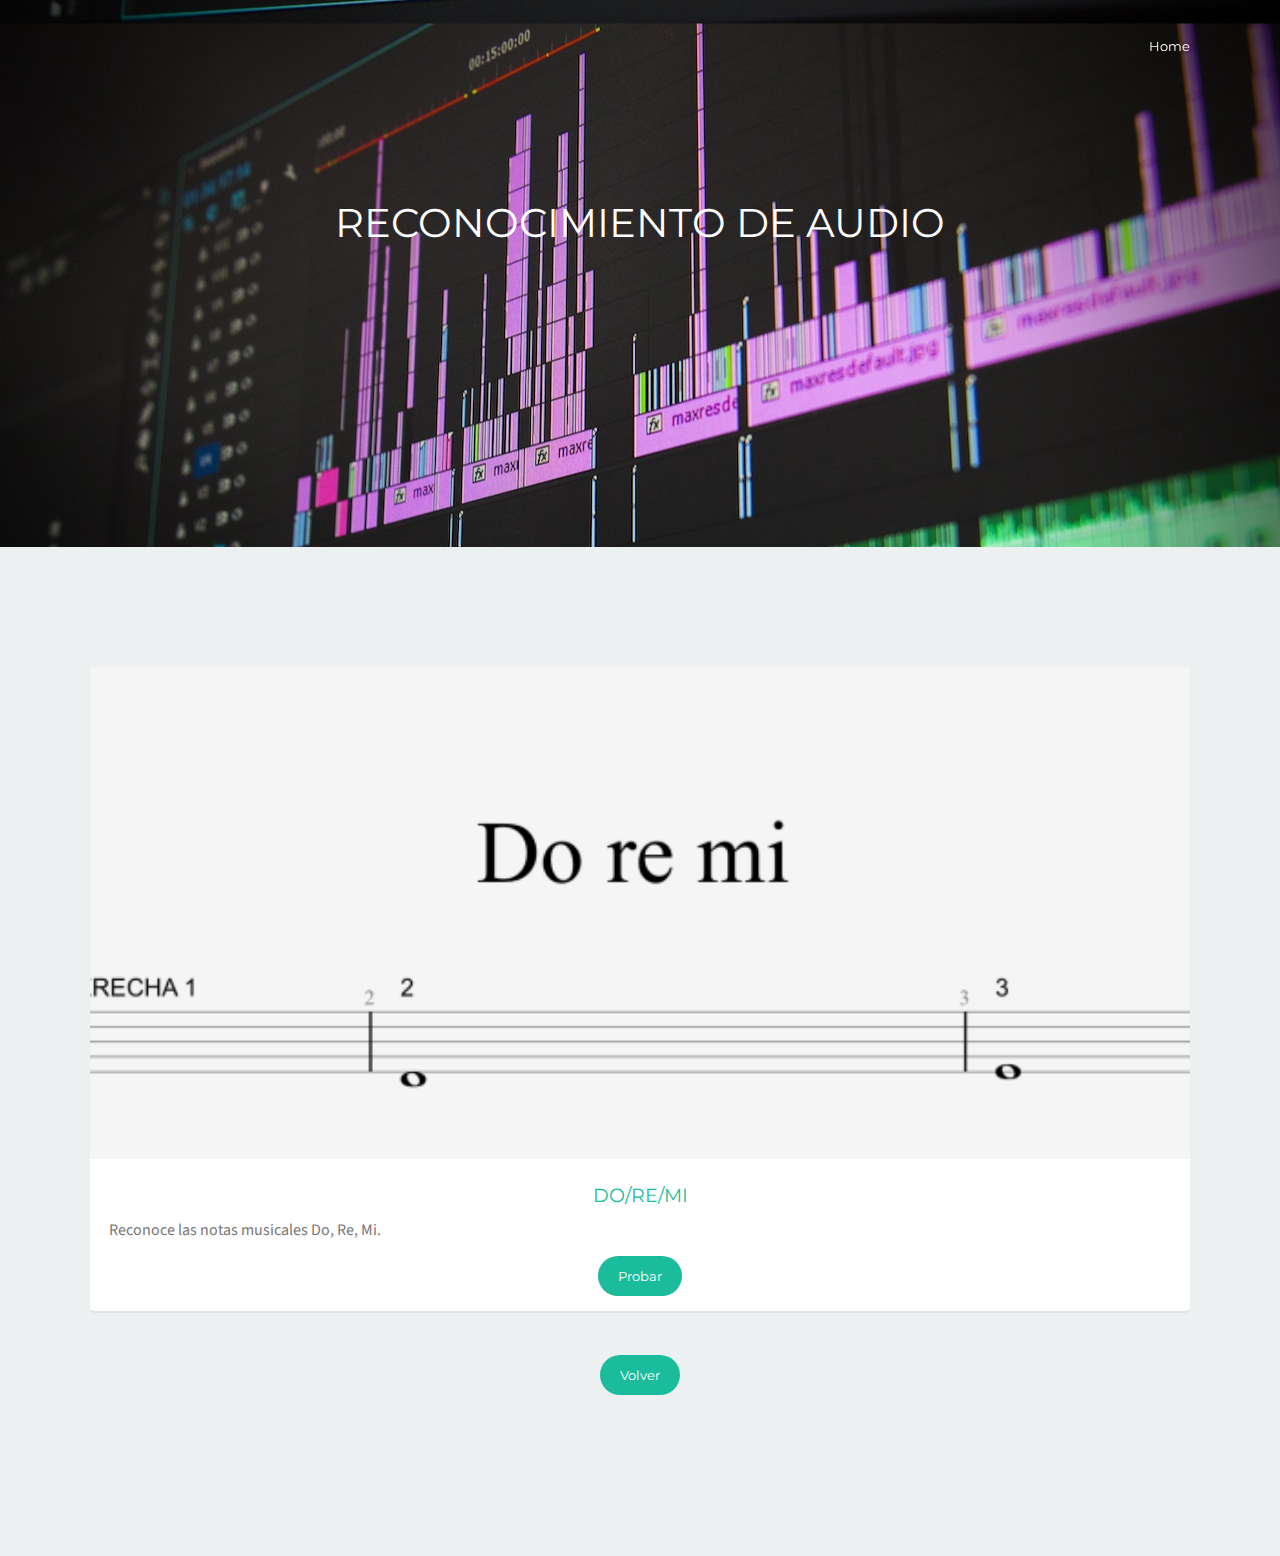
<file: teachableMachine/audio.html>
<!DOCTYPE html>
<html lang="en">
    <head>
        <meta charset="utf-8">
        <meta name="viewport" content="width=device-width, initial-scale=1, maximum-scale=1">
        <title>Teachable Machine Project</title>
        <!-- CSS -->
        <link rel="stylesheet" href="css/reset.css">
        <link rel="stylesheet" href="css/simplegrid.css">
        <link rel="stylesheet" href="css/icomoon.css">
        <link rel="stylesheet" href="css/lightcase.css">
        <link rel="stylesheet" href="js/owl-carousel/owl.carousel.css" />
        <link rel="stylesheet" href="js/owl-carousel/owl.theme.css" />
        <link rel="stylesheet" href="js/owl-carousel/owl.transitions.css" />
        <link rel="stylesheet" href="style.css">

        <!-- Google Fonts -->
        <link href='http://fonts.googleapis.com/css?family=Source+Sans+Pro:300,400,700,900' rel='stylesheet' type='text/css'>
        <link href='http://fonts.googleapis.com/css?family=Montserrat:400,700' rel='stylesheet' type='text/css'>

        </head>
<body>

            <header id="top-header" class="header-home">
                <div class="grid">
                    <div class="col-1-1">
                        <div class="content">
                            <div class="logo-wrap">
                                <a href="#0" class="logo">Teachable Machine Project</a>
                            </div>
                            <nav class="navigation">
                                <input type="checkbox" id="nav-button">
                                <label for="nav-button" onclick></label>
                                <ul class="nav-container">
                                    <li><a href="index.html" class="current">Home</a></li>
                                </ul>
                            </nav>
                        </div>
                    </div>
                </div>
            </header>

            <div class="parallax-section2 parallax1">
                <div class="grid grid-pad">
                    <div class="col-1-1">
                         <div class="content content-header" >
                            <h2>Reconocimiento de audio</h2>
                        </div>
                    </div>
                </div>
            </div>

            
            <div class="wrap blog-grid grey" id="blog">
                <div class="grid grid-pad">
                    <div class="content" >
                        <div class="col-1-1" >
                            <article class="post-wrap">
                                <div class="post-img">
                                    <a href="models/audi.html"><img src="images/notas.webp" alt=""></a>
                                </div>
                                <div class="post">
                                    <h2 class="entry-title"><a href="models/audi.html">Do/Re/Mi</a></h2>

                                    <p>Reconoce las notas musicales Do, Re, Mi.
                                    </p>
                                    <a class="btn read-more" href="models/audi.html">Probar</a>
                                </div>
                            </article>
                        </div>
                        <div class="col-1-1"><a class="btn" href="index.html">Volver</a></div>
                    </div>
                </div>
            </div>

                        
</body>
</html>
</file>
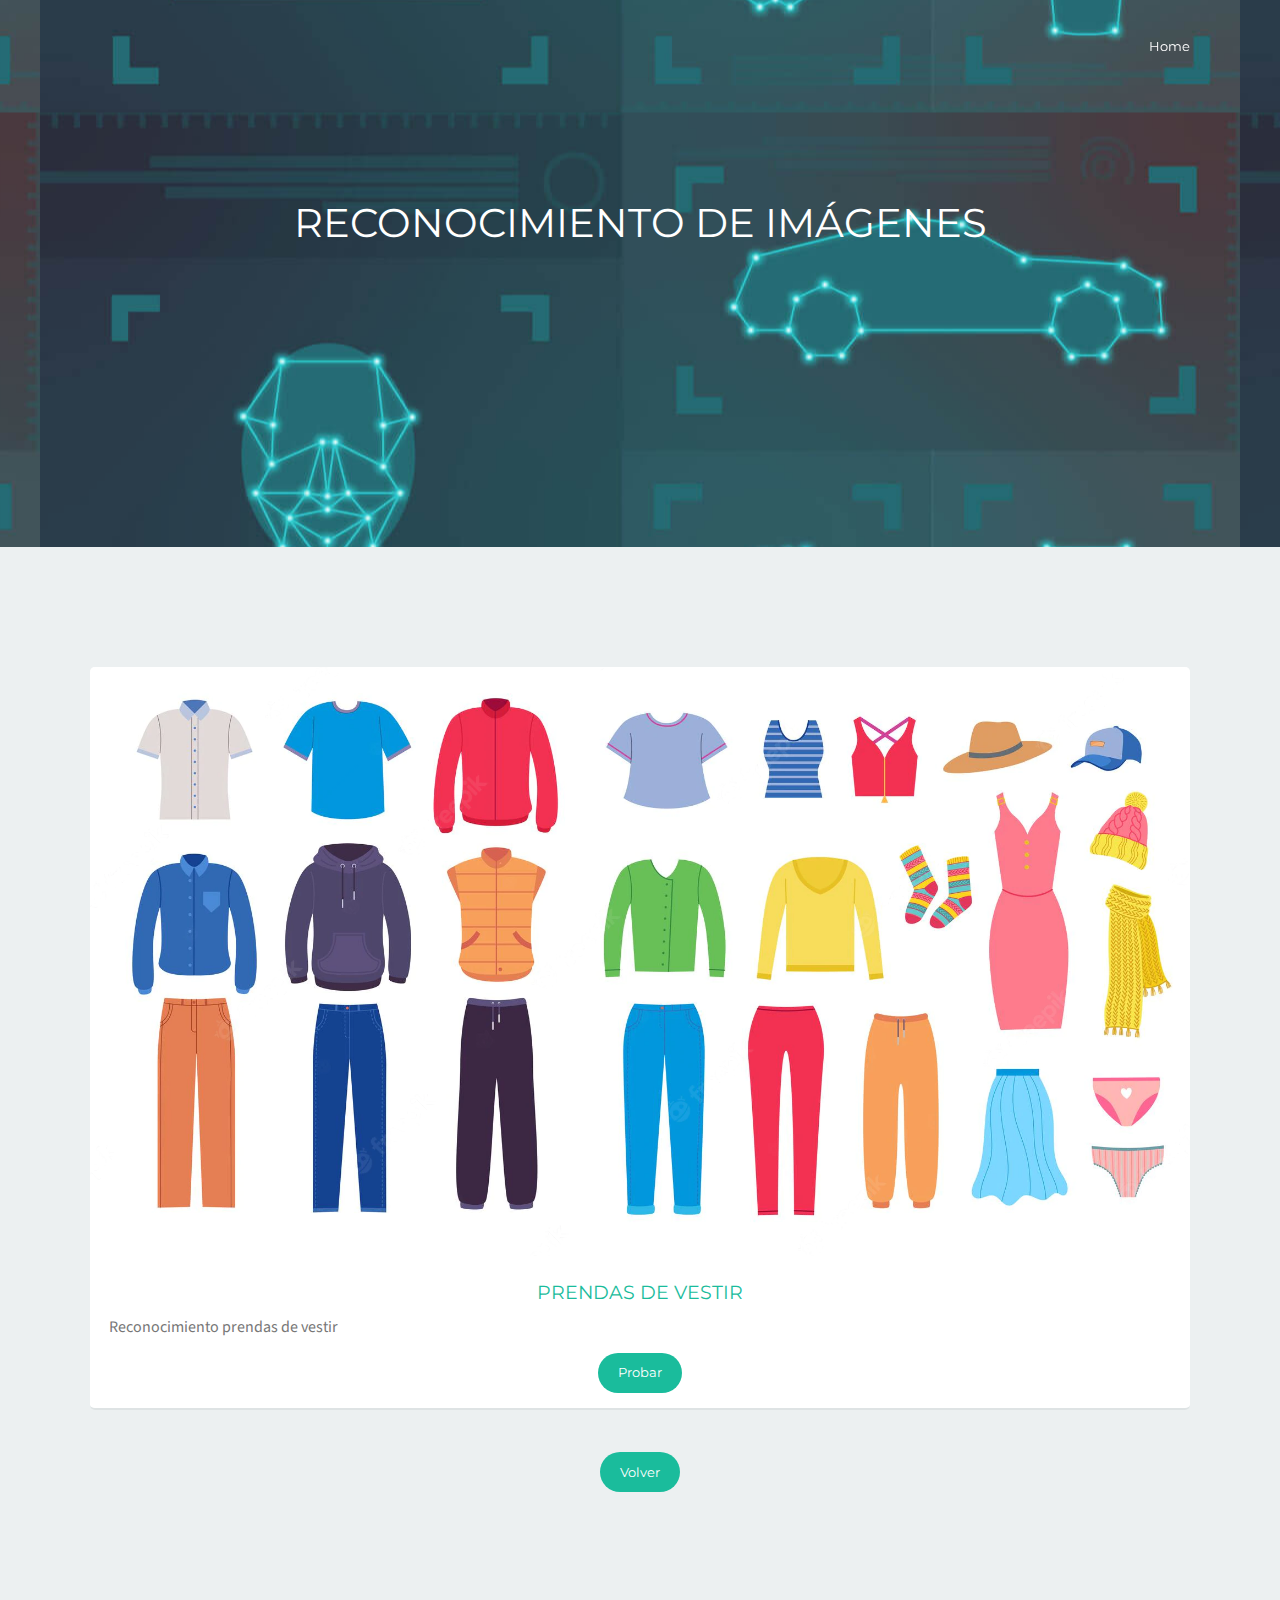
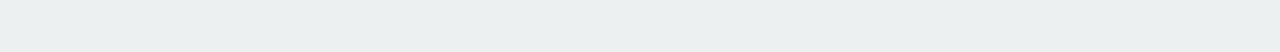
<file: teachableMachine/imagenes.html>
<!DOCTYPE html>
<html lang="en">
    <head>
        <meta charset="utf-8">
        <meta name="viewport" content="width=device-width, initial-scale=1, maximum-scale=1">
        <title>Teachable Machine Project</title>

        <!-- CSS -->
        <link rel="stylesheet" href="css/reset.css">
        <link rel="stylesheet" href="css/simplegrid.css">
        <link rel="stylesheet" href="css/icomoon.css">
        <link rel="stylesheet" href="css/lightcase.css">
        <link rel="stylesheet" href="js/owl-carousel/owl.carousel.css" />
        <link rel="stylesheet" href="js/owl-carousel/owl.theme.css" />
        <link rel="stylesheet" href="js/owl-carousel/owl.transitions.css" />
        <link rel="stylesheet" href="style.css">

        <!-- Google Fonts -->
        <link href='http://fonts.googleapis.com/css?family=Source+Sans+Pro:300,400,700,900' rel='stylesheet' type='text/css'>
        <link href='http://fonts.googleapis.com/css?family=Montserrat:400,700' rel='stylesheet' type='text/css'>

        </head>
<body>

            <header id="top-header" class="header-home">
                <div class="grid">
                    <div class="col-1-1">
                        <div class="content">
                            <nav class="navigation">
                                <input type="checkbox" id="nav-button">
                                <label for="nav-button" onclick></label>
                                <ul class="nav-container">
                                    <li><a href="index.html" class="current">Home</a></li>
                                </ul>
                            </nav>
                        </div>
                    </div>
                </div>
            </header>

            <div class="parallax-section1 parallax1">
                <div class="grid grid-pad">
                    <div class="col-1-1">
                         <div class="content content-header" >
                            <h2>Reconocimiento de imágenes</h2>
                        </div>
                    </div>
                </div>
            </div>

            <div class="wrap blog-grid grey" id="blog">
                <div class="grid grid-pad">
                    <div class="content" >
                        <div class="col-1-1" >
                            <article class="post-wrap">
                                <div class="post-img">
                                    <a href="#0"><img src="images/prendas.webp" alt=""></a>
                                </div>
                                <div class="post">
                                    <h2 class="entry-title"><a href="models/pulgar.html">Prendas de vestir</a></h2>
                                    <p>Reconocimiento prendas de vestir
                                    </p>
                                    <a class="btn read-more" href="models/pulgar.html">Probar</a>
                                </div>
                            </article>
                        </div>
                        <div class="col-1-1"><a class="btn" href="index.html">Volver</a></div>
                    </div>
                </div>
            </div>

                        
</body>
</html>
</file>
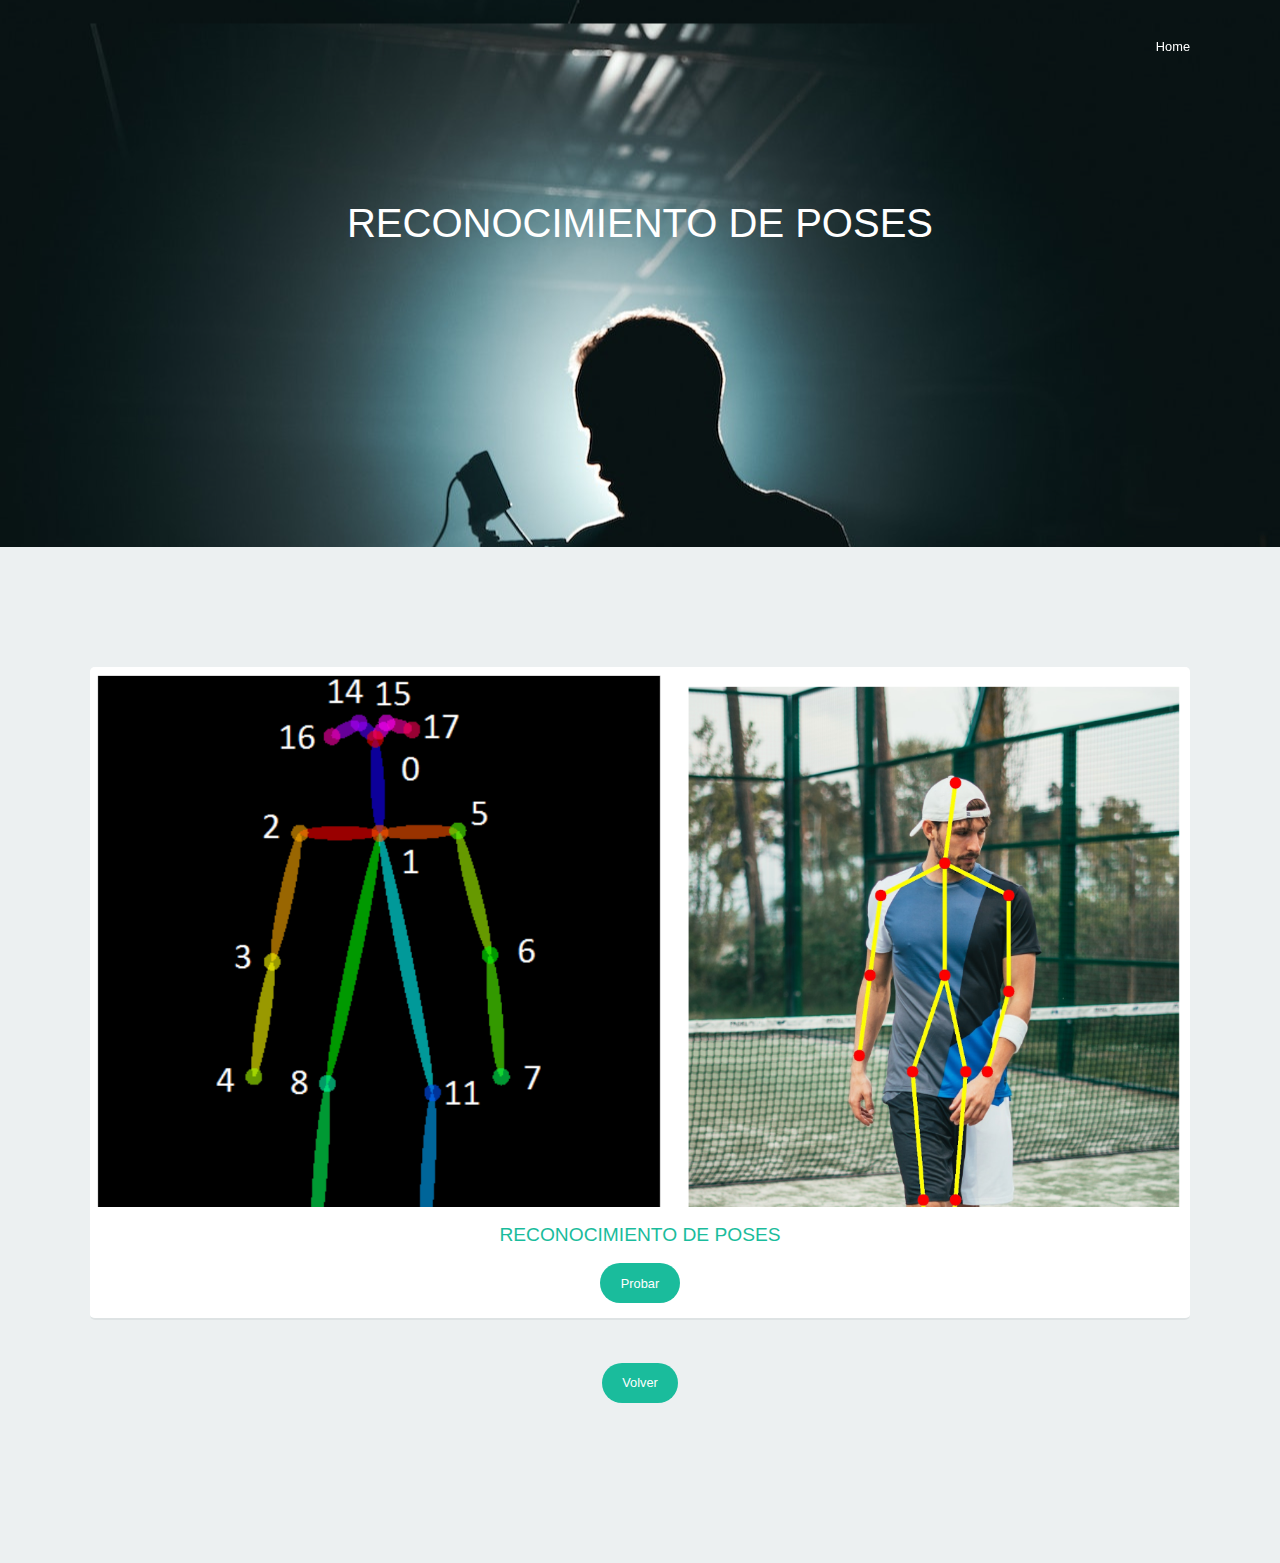
<file: teachableMachine/poses.html>
<!DOCTYPE html>
<html lang="en">
    <head>
        <meta charset="utf-8">
        <meta name="viewport" content="width=device-width, initial-scale=1, maximum-scale=1">
        <title>Teachable Machine Project</title>
        <!-- CSS -->
        <link rel="stylesheet" href="css/reset.css">
        <link rel="stylesheet" href="css/simplegrid.css">
        <link rel="stylesheet" href="css/icomoon.css">
        <link rel="stylesheet" href="css/lightcase.css">
        <link rel="stylesheet" href="js/owl-carousel/owl.carousel.css" />
        <link rel="stylesheet" href="js/owl-carousel/owl.theme.css" />
        <link rel="stylesheet" href="js/owl-carousel/owl.transitions.css" />
        <link rel="stylesheet" href="style.css">

        <!-- Google Fonts -->
        <link href='http://fonts.googleapis.com/css?family=Source+Sans+Pro:300,400,700,900' rel='stylesheet' type='text/css'>
        </head>
<body>

            <header id="top-header" class="header-home">
                <div class="grid">
                    <div class="col-1-1">
                        <div class="content">
                            <div class="logo-wrap">
                                <a href="#0" class="logo">Teachable Machine Project</a>
                            </div>
                            <nav class="navigation">
                                <input type="checkbox" id="nav-button">
                                <label for="nav-button" onclick></label>
                                <ul class="nav-container">
                                    <li><a href="index.html" class="current">Home</a></li>
                                </ul>
                            </nav>
                        </div>
                    </div>
                </div>
            </header>

            <div class="parallax-section3 parallax1">
                <div class="grid grid-pad">
                    <div class="col-1-1">
                         <div class="content content-header" >
                            <h2>Reconocimiento de poses</h2>
                        </div>
                    </div>
                </div>
            </div>

            
            <div class="wrap blog-grid grey" id="blog">
                <div class="grid grid-pad">
                    <div class="content" >
                        <div class="col-1-1" >
                            <article class="post-wrap">
                                <div class="post-img" style="max-height: 60vh;">
                                    <a href="#0"><img src="images/pos.png" alt=""></a>
                                </div>
                                <div class="post">
                                    <h2 class="entry-title"><a href="#0">Reconocimiento de poses</a></h2>
                                    <a class="btn read-more" href="models/pose.html">Probar</a>
                                </div>
                            </article>
                        </div>
                        <div class="col-1-1"><a class="btn" href="index.html">Volver</a></div>
                    </div>
                </div>
            </div>

                        
</body>
</html>
</file>
<file: teachableMachine/css/simplegrid.css>
/*
  Simple Grid
  Learn More - http://dallasbass.com/simple-grid-a-lightweight-responsive-css-grid/
  Project Page - http://thisisdallas.github.com/Simple-Grid/
  Author - Dallas Bass
  Site - dallasbass.com
*/

*, *:after, *:before {
	-webkit-box-sizing: border-box;
	-moz-box-sizing: border-box;
	box-sizing: border-box;
}

body {
	margin: 0px;
}

[class*='col-'] {
	float: left;
	padding-right: 20px;
}

[class*='col-']:last-of-type {
	/*padding-right: 0px;*/
}

.grid {
	width: 100%;
	max-width: 1140px;
	min-width: 755px;
	margin: 0 auto;
	overflow: hidden;
}

.grid:after {
	content: "";
	display: table;
	clear: both;
}

.grid-pad {
	padding: 20px 0 0px 20px;
}

.grid-pad > [class*='col-']:last-of-type {
	padding-right: 20px;
}

.push-right {
	float: right;
}

/* Content Columns */

.col-1-1 {
	width: 100%;
}
.col-2-3, .col-8-12 {
	width: 66.66%;
}

.col-1-2, .col-6-12 {
	width: 50%;
}

.col-1-3, .col-4-12 {
	width: 33.33%;
}

.col-1-4, .col-3-12 {
	width: 25%;
}

.col-1-5 {
	width: 20%;
}

.col-1-6, .col-2-12 {
	width: 16.667%;
}

.col-1-7 {
	width: 14.28%;
}

.col-1-8 {
	width: 12.5%;
}

.col-1-9 {
	width: 11.1%;
}

.col-1-10 {
	width: 10%;
}

.col-1-11 {
	width: 9.09%;
}

.col-1-12 {
	width: 8.33%
}

/* Layout Columns */

.col-11-12 {
	width: 91.66%
}

.col-10-12 {
	width: 83.333%;
}

.col-9-12 {
	width: 75%;
}

.col-5-12 {
	width: 41.66%;
}

.col-7-12 {
	width: 58.33%
}

@media handheld, only screen and (max-width: 767px) {

	
	.grid {
		width: 100%;
		min-width: 0;
		margin-left: 0px;
		margin-right: 0px;
		padding-left: 0px;
		padding-right: 0px;
	}
	
	[class*='col-'] {
		width: 100%;
		float: none;
		margin-left: 0px;
		margin-right: 0px;
		margin-top: 10px;
		margin-bottom: 20px;
		padding-left: 20px;
		padding-right: 20px;
	}
}
</file>
<file: teachableMachine/css/icomoon.css>
@font-face {
	font-family: 'icomoon';
	src:url('../fonts/icomoon.eot');
	src:url('../fonts/icomoon.eot?#iefix') format('embedded-opentype'),
		url('../fonts/icomoon.ttf') format('truetype'),
		url('../fonts/icomoon.woff') format('woff'),
		url('../fonts/icomoon.svg#icomoon') format('svg');
	font-weight: normal;
	font-style: normal;
}

[class^="icon-"], [class*=" icon-"] {
	font-family: 'icomoon';
	speak: none;
	font-style: normal;
	font-weight: normal;
	font-variant: normal;
	text-transform: none;
	line-height: 1;

	/* Better Font Rendering =========== */
	-webkit-font-smoothing: antialiased;
	-moz-osx-font-smoothing: grayscale;
}

.icon-home:before {
	content: "\e600";
}
.icon-home2:before {
	content: "\e601";
}
.icon-home3:before {
	content: "\e602";
}
.icon-office:before {
	content: "\e603";
}
.icon-newspaper:before {
	content: "\e604";
}
.icon-pencil:before {
	content: "\e605";
}
.icon-pencil2:before {
	content: "\e606";
}
.icon-quill:before {
	content: "\e607";
}
.icon-pen:before {
	content: "\e608";
}
.icon-blog:before {
	content: "\e609";
}
.icon-droplet:before {
	content: "\e60a";
}
.icon-paint-format:before {
	content: "\e60b";
}
.icon-image:before {
	content: "\e60c";
}
.icon-image2:before {
	content: "\e60d";
}
.icon-images:before {
	content: "\e60e";
}
.icon-camera:before {
	content: "\e60f";
}
.icon-music:before {
	content: "\e610";
}
.icon-headphones:before {
	content: "\e611";
}
.icon-play:before {
	content: "\e612";
}
.icon-film:before {
	content: "\e613";
}
.icon-camera2:before {
	content: "\e614";
}
.icon-dice:before {
	content: "\e615";
}
.icon-pacman:before {
	content: "\e616";
}
.icon-spades:before {
	content: "\e617";
}
.icon-clubs:before {
	content: "\e618";
}
.icon-diamonds:before {
	content: "\e619";
}
.icon-pawn:before {
	content: "\e61a";
}
.icon-bullhorn:before {
	content: "\e61b";
}
.icon-connection:before {
	content: "\e61c";
}
.icon-podcast:before {
	content: "\e61d";
}
.icon-feed:before {
	content: "\e61e";
}
.icon-book:before {
	content: "\e61f";
}
.icon-books:before {
	content: "\e620";
}
.icon-library:before {
	content: "\e621";
}
.icon-file:before {
	content: "\e622";
}
.icon-profile:before {
	content: "\e623";
}
.icon-file2:before {
	content: "\e624";
}
.icon-file3:before {
	content: "\e625";
}
.icon-file4:before {
	content: "\e626";
}
.icon-copy:before {
	content: "\e627";
}
.icon-copy2:before {
	content: "\e628";
}
.icon-copy3:before {
	content: "\e629";
}
.icon-paste:before {
	content: "\e62a";
}
.icon-paste2:before {
	content: "\e62b";
}
.icon-paste3:before {
	content: "\e62c";
}
.icon-stack:before {
	content: "\e62d";
}
.icon-folder:before {
	content: "\e62e";
}
.icon-folder-open:before {
	content: "\e62f";
}
.icon-tag:before {
	content: "\e630";
}
.icon-tags:before {
	content: "\e631";
}
.icon-barcode:before {
	content: "\e632";
}
.icon-qrcode:before {
	content: "\e633";
}
.icon-ticket:before {
	content: "\e634";
}
.icon-cart:before {
	content: "\e635";
}
.icon-cart2:before {
	content: "\e636";
}
.icon-cart3:before {
	content: "\e637";
}
.icon-coin:before {
	content: "\e638";
}
.icon-credit:before {
	content: "\e639";
}
.icon-calculate:before {
	content: "\e63a";
}
.icon-support:before {
	content: "\e63b";
}
.icon-phone:before {
	content: "\e63c";
}
.icon-phone-hang-up:before {
	content: "\e63d";
}
.icon-address-book:before {
	content: "\e63e";
}
.icon-notebook:before {
	content: "\e63f";
}
.icon-envelope:before {
	content: "\e640";
}
.icon-pushpin:before {
	content: "\e641";
}
.icon-location:before {
	content: "\e642";
}
.icon-location2:before {
	content: "\e643";
}
.icon-compass:before {
	content: "\e644";
}
.icon-map:before {
	content: "\e645";
}
.icon-map2:before {
	content: "\e646";
}
.icon-history:before {
	content: "\e647";
}
.icon-clock:before {
	content: "\e648";
}
.icon-clock2:before {
	content: "\e649";
}
.icon-alarm:before {
	content: "\e64a";
}
.icon-alarm2:before {
	content: "\e64b";
}
.icon-bell:before {
	content: "\e64c";
}
.icon-stopwatch:before {
	content: "\e64d";
}
.icon-calendar:before {
	content: "\e64e";
}
.icon-calendar2:before {
	content: "\e64f";
}
.icon-print:before {
	content: "\e650";
}
.icon-keyboard:before {
	content: "\e651";
}
.icon-screen:before {
	content: "\e652";
}
.icon-laptop:before {
	content: "\e653";
}
.icon-mobile:before {
	content: "\e654";
}
.icon-mobile2:before {
	content: "\e655";
}
.icon-tablet:before {
	content: "\e656";
}
.icon-tv:before {
	content: "\e657";
}
.icon-cabinet:before {
	content: "\e658";
}
.icon-drawer:before {
	content: "\e659";
}
.icon-drawer2:before {
	content: "\e65a";
}
.icon-drawer3:before {
	content: "\e65b";
}
.icon-box-add:before {
	content: "\e65c";
}
.icon-box-remove:before {
	content: "\e65d";
}
.icon-download:before {
	content: "\e65e";
}
.icon-upload:before {
	content: "\e65f";
}
.icon-disk:before {
	content: "\e660";
}
.icon-storage:before {
	content: "\e661";
}
.icon-undo:before {
	content: "\e662";
}
.icon-redo:before {
	content: "\e663";
}
.icon-flip:before {
	content: "\e664";
}
.icon-flip2:before {
	content: "\e665";
}
.icon-undo2:before {
	content: "\e666";
}
.icon-redo2:before {
	content: "\e667";
}
.icon-forward:before {
	content: "\e668";
}
.icon-reply:before {
	content: "\e669";
}
.icon-bubble:before {
	content: "\e66a";
}
.icon-bubbles:before {
	content: "\e66b";
}
.icon-bubbles2:before {
	content: "\e66c";
}
.icon-bubble2:before {
	content: "\e66d";
}
.icon-bubbles3:before {
	content: "\e66e";
}
.icon-bubbles4:before {
	content: "\e66f";
}
.icon-user:before {
	content: "\e670";
}
.icon-users:before {
	content: "\e671";
}
.icon-user2:before {
	content: "\e672";
}
.icon-users2:before {
	content: "\e673";
}
.icon-user3:before {
	content: "\e674";
}
.icon-user4:before {
	content: "\e675";
}
.icon-quotes-left:before {
	content: "\e676";
}
.icon-busy:before {
	content: "\e677";
}
.icon-spinner:before {
	content: "\e678";
}
.icon-spinner2:before {
	content: "\e679";
}
.icon-spinner3:before {
	content: "\e67a";
}
.icon-spinner4:before {
	content: "\e67b";
}
.icon-spinner5:before {
	content: "\e67c";
}
.icon-spinner6:before {
	content: "\e67d";
}
.icon-binoculars:before {
	content: "\e67e";
}
.icon-search:before {
	content: "\e67f";
}
.icon-zoom-in:before {
	content: "\e680";
}
.icon-zoom-out:before {
	content: "\e681";
}
.icon-expand:before {
	content: "\e682";
}
.icon-contract:before {
	content: "\e683";
}
.icon-expand2:before {
	content: "\e684";
}
.icon-contract2:before {
	content: "\e685";
}
.icon-key:before {
	content: "\e686";
}
.icon-key2:before {
	content: "\e687";
}
.icon-lock:before {
	content: "\e688";
}
.icon-lock2:before {
	content: "\e689";
}
.icon-unlocked:before {
	content: "\e68a";
}
.icon-wrench:before {
	content: "\e68b";
}
.icon-settings:before {
	content: "\e68c";
}
.icon-equalizer:before {
	content: "\e68d";
}
.icon-cog:before {
	content: "\e68e";
}
.icon-cogs:before {
	content: "\e68f";
}
.icon-cog2:before {
	content: "\e690";
}
.icon-hammer:before {
	content: "\e691";
}
.icon-wand:before {
	content: "\e692";
}
.icon-aid:before {
	content: "\e693";
}
.icon-bug:before {
	content: "\e694";
}
.icon-pie:before {
	content: "\e695";
}
.icon-stats:before {
	content: "\e696";
}
.icon-bars:before {
	content: "\e697";
}
.icon-bars2:before {
	content: "\e698";
}
.icon-gift:before {
	content: "\e699";
}
.icon-trophy:before {
	content: "\e69a";
}
.icon-glass:before {
	content: "\e69b";
}
.icon-mug:before {
	content: "\e69c";
}
.icon-food:before {
	content: "\e69d";
}
.icon-leaf:before {
	content: "\e69e";
}
.icon-rocket:before {
	content: "\e69f";
}
.icon-meter:before {
	content: "\e6a0";
}
.icon-meter2:before {
	content: "\e6a1";
}
.icon-dashboard:before {
	content: "\e6a2";
}
.icon-hammer2:before {
	content: "\e6a3";
}
.icon-fire:before {
	content: "\e6a4";
}
.icon-lab:before {
	content: "\e6a5";
}
.icon-magnet:before {
	content: "\e6a6";
}
.icon-remove:before {
	content: "\e6a7";
}
.icon-remove2:before {
	content: "\e6a8";
}
.icon-briefcase:before {
	content: "\e6a9";
}
.icon-airplane:before {
	content: "\e6aa";
}
.icon-truck:before {
	content: "\e6ab";
}
.icon-road:before {
	content: "\e6ac";
}
.icon-accessibility:before {
	content: "\e6ad";
}
.icon-target:before {
	content: "\e6ae";
}
.icon-shield:before {
	content: "\e6af";
}
.icon-lightning:before {
	content: "\e6b0";
}
.icon-switch:before {
	content: "\e6b1";
}
.icon-power-cord:before {
	content: "\e6b2";
}
.icon-signup:before {
	content: "\e6b3";
}
.icon-list:before {
	content: "\e6b4";
}
.icon-list2:before {
	content: "\e6b5";
}
.icon-numbered-list:before {
	content: "\e6b6";
}
.icon-menu:before {
	content: "\e6b7";
}
.icon-menu2:before {
	content: "\e6b8";
}
.icon-tree:before {
	content: "\e6b9";
}
.icon-cloud:before {
	content: "\e6ba";
}
.icon-cloud-download:before {
	content: "\e6bb";
}
.icon-cloud-upload:before {
	content: "\e6bc";
}
.icon-download2:before {
	content: "\e6bd";
}
.icon-upload2:before {
	content: "\e6be";
}
.icon-download3:before {
	content: "\e6bf";
}
.icon-upload3:before {
	content: "\e6c0";
}
.icon-globe:before {
	content: "\e6c1";
}
.icon-earth:before {
	content: "\e6c2";
}
.icon-link:before {
	content: "\e6c3";
}
.icon-flag:before {
	content: "\e6c4";
}
.icon-attachment:before {
	content: "\e6c5";
}
.icon-eye:before {
	content: "\e6c6";
}
.icon-eye-blocked:before {
	content: "\e6c7";
}
.icon-eye2:before {
	content: "\e6c8";
}
.icon-bookmark:before {
	content: "\e6c9";
}
.icon-bookmarks:before {
	content: "\e6ca";
}
.icon-brightness-medium:before {
	content: "\e6cb";
}
.icon-brightness-contrast:before {
	content: "\e6cc";
}
.icon-contrast:before {
	content: "\e6cd";
}
.icon-star:before {
	content: "\e6ce";
}
.icon-star2:before {
	content: "\e6cf";
}
.icon-star3:before {
	content: "\e6d0";
}
.icon-heart:before {
	content: "\e6d1";
}
.icon-heart2:before {
	content: "\e6d2";
}
.icon-heart-broken:before {
	content: "\e6d3";
}
.icon-thumbs-up:before {
	content: "\e6d4";
}
.icon-thumbs-up2:before {
	content: "\e6d5";
}
.icon-happy:before {
	content: "\e6d6";
}
.icon-happy2:before {
	content: "\e6d7";
}
.icon-smiley:before {
	content: "\e6d8";
}
.icon-smiley2:before {
	content: "\e6d9";
}
.icon-tongue:before {
	content: "\e6da";
}
.icon-tongue2:before {
	content: "\e6db";
}
.icon-sad:before {
	content: "\e6dc";
}
.icon-sad2:before {
	content: "\e6dd";
}
.icon-wink:before {
	content: "\e6de";
}
.icon-wink2:before {
	content: "\e6df";
}
.icon-grin:before {
	content: "\e6e0";
}
.icon-grin2:before {
	content: "\e6e1";
}
.icon-cool:before {
	content: "\e6e2";
}
.icon-cool2:before {
	content: "\e6e3";
}
.icon-angry:before {
	content: "\e6e4";
}
.icon-angry2:before {
	content: "\e6e5";
}
.icon-evil:before {
	content: "\e6e6";
}
.icon-evil2:before {
	content: "\e6e7";
}
.icon-shocked:before {
	content: "\e6e8";
}
.icon-shocked2:before {
	content: "\e6e9";
}
.icon-confused:before {
	content: "\e6ea";
}
.icon-confused2:before {
	content: "\e6eb";
}
.icon-neutral:before {
	content: "\e6ec";
}
.icon-neutral2:before {
	content: "\e6ed";
}
.icon-wondering:before {
	content: "\e6ee";
}
.icon-wondering2:before {
	content: "\e6ef";
}
.icon-point-up:before {
	content: "\e6f0";
}
.icon-point-right:before {
	content: "\e6f1";
}
.icon-point-down:before {
	content: "\e6f2";
}
.icon-point-left:before {
	content: "\e6f3";
}
.icon-warning:before {
	content: "\e6f4";
}
.icon-notification:before {
	content: "\e6f5";
}
.icon-question:before {
	content: "\e6f6";
}
.icon-info:before {
	content: "\e6f7";
}
.icon-info2:before {
	content: "\e6f8";
}
.icon-blocked:before {
	content: "\e6f9";
}
.icon-cancel-circle:before {
	content: "\e6fa";
}
.icon-checkmark-circle:before {
	content: "\e6fb";
}
.icon-spam:before {
	content: "\e6fc";
}
.icon-close:before {
	content: "\e6fd";
}
.icon-checkmark:before {
	content: "\e6fe";
}
.icon-checkmark2:before {
	content: "\e6ff";
}
.icon-spell-check:before {
	content: "\e700";
}
.icon-minus:before {
	content: "\e701";
}
.icon-plus:before {
	content: "\e702";
}
.icon-enter:before {
	content: "\e703";
}
.icon-exit:before {
	content: "\e704";
}
.icon-play2:before {
	content: "\e705";
}
.icon-pause:before {
	content: "\e706";
}
.icon-stop:before {
	content: "\e707";
}
.icon-backward:before {
	content: "\e708";
}
.icon-forward2:before {
	content: "\e709";
}
.icon-play3:before {
	content: "\e70a";
}
.icon-pause2:before {
	content: "\e70b";
}
.icon-stop2:before {
	content: "\e70c";
}
.icon-backward2:before {
	content: "\e70d";
}
.icon-forward3:before {
	content: "\e70e";
}
.icon-first:before {
	content: "\e70f";
}
.icon-last:before {
	content: "\e710";
}
.icon-previous:before {
	content: "\e711";
}
.icon-next:before {
	content: "\e712";
}
.icon-eject:before {
	content: "\e713";
}
.icon-volume-high:before {
	content: "\e714";
}
.icon-volume-medium:before {
	content: "\e715";
}
.icon-volume-low:before {
	content: "\e716";
}
.icon-volume-mute:before {
	content: "\e717";
}
.icon-volume-mute2:before {
	content: "\e718";
}
.icon-volume-increase:before {
	content: "\e719";
}
.icon-volume-decrease:before {
	content: "\e71a";
}
.icon-loop:before {
	content: "\e71b";
}
.icon-loop2:before {
	content: "\e71c";
}
.icon-loop3:before {
	content: "\e71d";
}
.icon-shuffle:before {
	content: "\e71e";
}
.icon-arrow-up-left:before {
	content: "\e71f";
}
.icon-arrow-up:before {
	content: "\e720";
}
.icon-arrow-up-right:before {
	content: "\e721";
}
.icon-arrow-right:before {
	content: "\e722";
}
.icon-arrow-down-right:before {
	content: "\e723";
}
.icon-arrow-down:before {
	content: "\e724";
}
.icon-arrow-down-left:before {
	content: "\e725";
}
.icon-arrow-left:before {
	content: "\e726";
}
.icon-arrow-up-left2:before {
	content: "\e727";
}
.icon-arrow-up2:before {
	content: "\e728";
}
.icon-arrow-up-right2:before {
	content: "\e729";
}
.icon-arrow-right2:before {
	content: "\e72a";
}
.icon-arrow-down-right2:before {
	content: "\e72b";
}
.icon-arrow-down2:before {
	content: "\e72c";
}
.icon-arrow-down-left2:before {
	content: "\e72d";
}
.icon-arrow-left2:before {
	content: "\e72e";
}
.icon-arrow-up-left3:before {
	content: "\e72f";
}
.icon-arrow-up3:before {
	content: "\e730";
}
.icon-arrow-up-right3:before {
	content: "\e731";
}
.icon-arrow-right3:before {
	content: "\e732";
}
.icon-arrow-down-right3:before {
	content: "\e733";
}
.icon-arrow-down3:before {
	content: "\e734";
}
.icon-arrow-down-left3:before {
	content: "\e735";
}
.icon-arrow-left3:before {
	content: "\e736";
}
.icon-tab:before {
	content: "\e737";
}
.icon-checkbox-checked:before {
	content: "\e738";
}
.icon-checkbox-unchecked:before {
	content: "\e739";
}
.icon-checkbox-partial:before {
	content: "\e73a";
}
.icon-radio-checked:before {
	content: "\e73b";
}
.icon-radio-unchecked:before {
	content: "\e73c";
}
.icon-crop:before {
	content: "\e73d";
}
.icon-scissors:before {
	content: "\e73e";
}
.icon-filter:before {
	content: "\e73f";
}
.icon-filter2:before {
	content: "\e740";
}
.icon-font:before {
	content: "\e741";
}
.icon-text-height:before {
	content: "\e742";
}
.icon-text-width:before {
	content: "\e743";
}
.icon-bold:before {
	content: "\e744";
}
.icon-underline:before {
	content: "\e745";
}
.icon-italic:before {
	content: "\e746";
}
.icon-strikethrough:before {
	content: "\e747";
}
.icon-omega:before {
	content: "\e748";
}
.icon-sigma:before {
	content: "\e749";
}
.icon-table:before {
	content: "\e74a";
}
.icon-table2:before {
	content: "\e74b";
}
.icon-insert-template:before {
	content: "\e74c";
}
.icon-pilcrow:before {
	content: "\e74d";
}
.icon-left-toright:before {
	content: "\e74e";
}
.icon-right-toleft:before {
	content: "\e74f";
}
.icon-paragraph-left:before {
	content: "\e750";
}
.icon-paragraph-center:before {
	content: "\e751";
}
.icon-paragraph-right:before {
	content: "\e752";
}
.icon-paragraph-justify:before {
	content: "\e753";
}
.icon-paragraph-left2:before {
	content: "\e754";
}
.icon-paragraph-center2:before {
	content: "\e755";
}
.icon-paragraph-right2:before {
	content: "\e756";
}
.icon-paragraph-justify2:before {
	content: "\e757";
}
.icon-indent-increase:before {
	content: "\e758";
}
.icon-indent-decrease:before {
	content: "\e759";
}
.icon-new-tab:before {
	content: "\e75a";
}
.icon-embed:before {
	content: "\e75b";
}
.icon-code:before {
	content: "\e75c";
}
.icon-console:before {
	content: "\e75d";
}
.icon-share:before {
	content: "\e75e";
}
.icon-mail:before {
	content: "\e75f";
}
.icon-mail2:before {
	content: "\e760";
}
.icon-mail3:before {
	content: "\e761";
}
.icon-mail4:before {
	content: "\e762";
}
.icon-google:before {
	content: "\e763";
}
.icon-google-plus:before {
	content: "\e764";
}
.icon-google-plus2:before {
	content: "\e765";
}
.icon-google-plus3:before {
	content: "\e766";
}
.icon-google-plus4:before {
	content: "\e767";
}
.icon-google-drive:before {
	content: "\e768";
}
.icon-facebook:before {
	content: "\e769";
}
.icon-facebook2:before {
	content: "\e76a";
}
.icon-facebook3:before {
	content: "\e76b";
}
.icon-instagram:before {
	content: "\e76c";
}
.icon-twitter:before {
	content: "\e76d";
}
.icon-twitter2:before {
	content: "\e76e";
}
.icon-twitter3:before {
	content: "\e76f";
}
.icon-feed2:before {
	content: "\e770";
}
.icon-feed3:before {
	content: "\e771";
}
.icon-feed4:before {
	content: "\e772";
}
.icon-youtube:before {
	content: "\e773";
}
.icon-youtube2:before {
	content: "\e774";
}
.icon-vimeo:before {
	content: "\e775";
}
.icon-vimeo2:before {
	content: "\e776";
}
.icon-vimeo3:before {
	content: "\e777";
}
.icon-lanyrd:before {
	content: "\e778";
}
.icon-flickr:before {
	content: "\e779";
}
.icon-flickr2:before {
	content: "\e77a";
}
.icon-flickr3:before {
	content: "\e77b";
}
.icon-flickr4:before {
	content: "\e77c";
}
.icon-picassa:before {
	content: "\e77d";
}
.icon-picassa2:before {
	content: "\e77e";
}
.icon-dribbble:before {
	content: "\e77f";
}
.icon-dribbble2:before {
	content: "\e780";
}
.icon-dribbble3:before {
	content: "\e781";
}
.icon-forrst:before {
	content: "\e782";
}
.icon-forrst2:before {
	content: "\e783";
}
.icon-deviantart:before {
	content: "\e784";
}
.icon-deviantart2:before {
	content: "\e785";
}
.icon-steam:before {
	content: "\e786";
}
.icon-steam2:before {
	content: "\e787";
}
.icon-github:before {
	content: "\e788";
}
.icon-github2:before {
	content: "\e789";
}
.icon-github3:before {
	content: "\e78a";
}
.icon-github4:before {
	content: "\e78b";
}
.icon-github5:before {
	content: "\e78c";
}
.icon-wordpress:before {
	content: "\e78d";
}
.icon-wordpress2:before {
	content: "\e78e";
}
.icon-joomla:before {
	content: "\e78f";
}
.icon-blogger:before {
	content: "\e790";
}
.icon-blogger2:before {
	content: "\e791";
}
.icon-tumblr:before {
	content: "\e792";
}
.icon-tumblr2:before {
	content: "\e793";
}
.icon-yahoo:before {
	content: "\e794";
}
.icon-tux:before {
	content: "\e795";
}
.icon-apple:before {
	content: "\e796";
}
.icon-finder:before {
	content: "\e797";
}
.icon-android:before {
	content: "\e798";
}
.icon-windows:before {
	content: "\e799";
}
.icon-windows8:before {
	content: "\e79a";
}
.icon-soundcloud:before {
	content: "\e79b";
}
.icon-soundcloud2:before {
	content: "\e79c";
}
.icon-skype:before {
	content: "\e79d";
}
.icon-reddit:before {
	content: "\e79e";
}
.icon-linkedin:before {
	content: "\e79f";
}
.icon-lastfm:before {
	content: "\e7a0";
}
.icon-lastfm2:before {
	content: "\e7a1";
}
.icon-delicious:before {
	content: "\e7a2";
}
.icon-stumbleupon:before {
	content: "\e7a3";
}
.icon-stumbleupon2:before {
	content: "\e7a4";
}
.icon-stackoverflow:before {
	content: "\e7a5";
}
.icon-pinterest:before {
	content: "\e7a6";
}
.icon-pinterest2:before {
	content: "\e7a7";
}
.icon-xing:before {
	content: "\e7a8";
}
.icon-xing2:before {
	content: "\e7a9";
}
.icon-flattr:before {
	content: "\e7aa";
}
.icon-foursquare:before {
	content: "\e7ab";
}
.icon-foursquare2:before {
	content: "\e7ac";
}
.icon-paypal:before {
	content: "\e7ad";
}
.icon-paypal2:before {
	content: "\e7ae";
}
.icon-paypal3:before {
	content: "\e7af";
}
.icon-yelp:before {
	content: "\e7b0";
}
.icon-libreoffice:before {
	content: "\e7b1";
}
.icon-file-pdf:before {
	content: "\e7b2";
}
.icon-file-openoffice:before {
	content: "\e7b3";
}
.icon-file-word:before {
	content: "\e7b4";
}
.icon-file-excel:before {
	content: "\e7b5";
}
.icon-file-zip:before {
	content: "\e7b6";
}
.icon-file-powerpoint:before {
	content: "\e7b7";
}
.icon-file-xml:before {
	content: "\e7b8";
}
.icon-file-css:before {
	content: "\e7b9";
}
.icon-html5:before {
	content: "\e7ba";
}
.icon-html52:before {
	content: "\e7bb";
}
.icon-css3:before {
	content: "\e7bc";
}
.icon-mic:before {
	content: "\e91e";
}

.icon-chrome:before {
	content: "\e7bd";
}
.icon-firefox:before {
	content: "\e7be";
}

.icon-IE:before {
	content: "\e7bf";
}
.icon-opera:before {
	content: "\e7c0";
}
.icon-safari:before {
	content: "\e7c1";
}
.icon-IcoMoon:before {
	content: "\e7c2";
}
.icon-store:before {
	content: "\e7c3";
}
.icon-out:before {
	content: "\e7c4";
}
.icon-in:before {
	content: "\e7c5";
}
.icon-in-alt:before {
	content: "\e7c6";
}
.icon-home4:before {
	content: "\e7c7";
}
.icon-light-bulb:before {
	content: "\e7c8";
}
.icon-anchor:before {
	content: "\e7c9";
}
.icon-feather:before {
	content: "\e7ca";
}
.icon-expand3:before {
	content: "\e7cb";
}
.icon-maximize:before {
	content: "\e7cc";
}
.icon-search2:before {
	content: "\e7cd";
}
.icon-zoom-in2:before {
	content: "\e7ce";
}
.icon-zoom-out2:before {
	content: "\e7cf";
}
.icon-add:before {
	content: "\e7d0";
}
.icon-subtract:before {
	content: "\e7d1";
}
.icon-exclamation:before {
	content: "\e7d2";
}
.icon-question2:before {
	content: "\e7d3";
}
.icon-close2:before {
	content: "\e7d4";
}
.icon-cmd:before {
	content: "\e7d5";
}
.icon-forbid:before {
	content: "\e7d6";
}
.icon-book2:before {
	content: "\e7d7";
}
.icon-spinner7:before {
	content: "\e7d8";
}
.icon-play4:before {
	content: "\e7d9";
}
.icon-stop3:before {
	content: "\e7da";
}
.icon-pause3:before {
	content: "\e7db";
}
.icon-forward4:before {
	content: "\e7dc";
}
.icon-rewind:before {
	content: "\e7dd";
}
.icon-sound:before {
	content: "\e7de";
}
.icon-sound-alt:before {
	content: "\e7df";
}
.icon-sound-off:before {
	content: "\e7e0";
}
.icon-task:before {
	content: "\e7e1";
}
.icon-inbox:before {
	content: "\e7e2";
}
.icon-inbox-alt:before {
	content: "\e7e3";
}
.icon-envelope2:before {
	content: "\e7e4";
}
.icon-compose:before {
	content: "\e7e5";
}
.icon-newspaper2:before {
	content: "\e7e6";
}
.icon-newspaper-alt:before {
	content: "\e7e7";
}
.icon-clipboard:before {
	content: "\e7e8";
}
.icon-calendar3:before {
	content: "\e7e9";
}
.icon-hyperlink:before {
	content: "\e7ea";
}
.icon-trash:before {
	content: "\e7eb";
}
.icon-trash-alt:before {
	content: "\e7ec";
}
.icon-grid:before {
	content: "\e7ed";
}
.icon-grid-alt:before {
	content: "\e7ee";
}
.icon-menu3:before {
	content: "\e7ef";
}
.icon-list3:before {
	content: "\e7f0";
}
.icon-gallery:before {
	content: "\e7f1";
}
.icon-calculator:before {
	content: "\e7f2";
}
.icon-windows2:before {
	content: "\e7f3";
}
.icon-browser:before {
	content: "\e7f4";
}
.icon-alarm3:before {
	content: "\e7f5";
}
.icon-clock3:before {
	content: "\e7f6";
}
.icon-attachment2:before {
	content: "\e7f7";
}
.icon-settings2:before {
	content: "\e7f8";
}
.icon-portfolio:before {
	content: "\e7f9";
}
.icon-user5:before {
	content: "\e7fa";
}
.icon-users3:before {
	content: "\e7fb";
}
.icon-heart3:before {
	content: "\e7fc";
}
.icon-chat:before {
	content: "\e7fd";
}
.icon-comments:before {
	content: "\e7fe";
}
.icon-screen2:before {
	content: "\e7ff";
}
.icon-iphone:before {
	content: "\e800";
}
.icon-ipad:before {
	content: "\e801";
}
.icon-fork-andspoon:before {
	content: "\e802";
}
.icon-fork-andknife:before {
	content: "\e803";
}
.icon-instagram2:before {
	content: "\e804";
}
.icon-facebook4:before {
	content: "\e805";
}
.icon-delicious2:before {
	content: "\e806";
}
.icon-googleplus:before {
	content: "\e807";
}
.icon-dribbble4:before {
	content: "\e808";
}
.icon-pin:before {
	content: "\e809";
}
.icon-pin-alt:before {
	content: "\e80a";
}
.icon-camera3:before {
	content: "\e80b";
}
.icon-brightness:before {
	content: "\e80c";
}
.icon-brightness-half:before {
	content: "\e80d";
}
.icon-moon:before {
	content: "\e80e";
}
.icon-cloud2:before {
	content: "\e80f";
}
.icon-circle-full:before {
	content: "\e810";
}
.icon-circle-half:before {
	content: "\e811";
}
.icon-globe2:before {
	content: "\e812";
}
.icon-heart4:before {
	content: "\e813";
}
.icon-cloud3:before {
	content: "\e814";
}
.icon-star4:before {
	content: "\e815";
}
.icon-tv2:before {
	content: "\e816";
}
.icon-sound2:before {
	content: "\e817";
}
.icon-video:before {
	content: "\e818";
}
.icon-trash2:before {
	content: "\e819";
}
.icon-user6:before {
	content: "\e81a";
}
.icon-key3:before {
	content: "\e81b";
}
.icon-search3:before {
	content: "\e81c";
}
.icon-settings3:before {
	content: "\e81d";
}
.icon-camera4:before {
	content: "\e81e";
}
.icon-tag2:before {
	content: "\e81f";
}
.icon-lock3:before {
	content: "\e820";
}
.icon-bulb:before {
	content: "\e821";
}
.icon-pen2:before {
	content: "\e822";
}
.icon-diamond:before {
	content: "\e823";
}
.icon-display:before {
	content: "\e90e";
}
.icon-location3:before {
	content: "\e825";
}
.icon-eye3:before {
	content: "\e826";
}
.icon-bubble3:before {
	content: "\e827";
}
.icon-stack2:before {
	content: "\e828";
}
.icon-cup:before {
	content: "\e829";
}
.icon-phone2:before {
	content: "\e82a";
}
.icon-news:before {
	content: "\e82b";
}
.icon-mail5:before {
	content: "\e82c";
}
.icon-like:before {
	content: "\e82d";
}
.icon-photo:before {
	content: "\e82e";
}
.icon-note:before {
	content: "\e82f";
}
.icon-clock4:before {
	content: "\e830";
}
.icon-paperplane:before {
	content: "\e831";
}
.icon-params:before {
	content: "\e832";
}
.icon-banknote:before {
	content: "\e833";
}
.icon-data:before {
	content: "\e834";
}
.icon-music2:before {
	content: "\e835";
}
.icon-megaphone:before {
	content: "\e836";
}
.icon-study:before {
	content: "\e837";
}
.icon-lab2:before {
	content: "\e838";
}
.icon-food2:before {
	content: "\e839";
}
.icon-t-shirt:before {
	content: "\e83a";
}
.icon-fire2:before {
	content: "\e83b";
}
.icon-clip:before {
	content: "\e83c";
}
.icon-shop:before {
	content: "\e83d";
}
.icon-calendar4:before {
	content: "\e83e";
}
.icon-wallet:before {
	content: "\e83f";
}
.icon-vynil:before {
	content: "\e840";
}
.icon-truck2:before {
	content: "\e841";
}
.icon-world:before {
	content: "\e842";
}
.icon-phone3:before {
	content: "\e843";
}
.icon-mobile3:before {
	content: "\e844";
}
.icon-mouse:before {
	content: "\e845";
}
.icon-directions:before {
	content: "\e846";
}
.icon-mail6:before {
	content: "\e847";
}
.icon-paperplane2:before {
	content: "\e848";
}
.icon-pencil3:before {
	content: "\e849";
}
.icon-feather2:before {
	content: "\e84a";
}
.icon-paperclip:before {
	content: "\e84b";
}
.icon-drawer4:before {
	content: "\e84c";
}
.icon-reply2:before {
	content: "\e84d";
}
.icon-reply-all:before {
	content: "\e84e";
}
.icon-forward5:before {
	content: "\e84f";
}
.icon-user7:before {
	content: "\e850";
}
.icon-users4:before {
	content: "\e851";
}
.icon-user-add:before {
	content: "\e852";
}
.icon-vcard:before {
	content: "\e853";
}
.icon-export:before {
	content: "\e854";
}
.icon-location4:before {
	content: "\e855";
}
.icon-map3:before {
	content: "\e856";
}
.icon-compass2:before {
	content: "\e857";
}
.icon-location5:before {
	content: "\e858";
}
.icon-target2:before {
	content: "\e859";
}
.icon-share2:before {
	content: "\e85a";
}
.icon-sharable:before {
	content: "\e85b";
}
.icon-heart5:before {
	content: "\e85c";
}
.icon-heart6:before {
	content: "\e85d";
}
.icon-star5:before {
	content: "\e85e";
}
.icon-star6:before {
	content: "\e85f";
}
.icon-thumbs-up3:before {
	content: "\e860";
}
.icon-thumbs-down:before {
	content: "\e861";
}
.icon-chat2:before {
	content: "\e862";
}
.icon-comment:before {
	content: "\e863";
}
.icon-quote:before {
	content: "\e864";
}
.icon-house:before {
	content: "\e865";
}
.icon-popup:before {
	content: "\e866";
}
.icon-search4:before {
	content: "\e867";
}
.icon-flashlight:before {
	content: "\e868";
}
.icon-printer:before {
	content: "\e869";
}
.icon-bell2:before {
	content: "\e86a";
}
.icon-link2:before {
	content: "\e86b";
}
.icon-flag2:before {
	content: "\e86c";
}
.icon-cog3:before {
	content: "\e86d";
}
.icon-tools:before {
	content: "\e86e";
}
.icon-trophy2:before {
	content: "\e86f";
}
.icon-tag3:before {
	content: "\e870";
}
.icon-camera5:before {
	content: "\e871";
}
.icon-megaphone2:before {
	content: "\e872";
}
.icon-moon2:before {
	content: "\e873";
}
.icon-palette:before {
	content: "\e874";
}
.icon-leaf2:before {
	content: "\e875";
}
.icon-music3:before {
	content: "\e876";
}
.icon-music4:before {
	content: "\e877";
}
.icon-new:before {
	content: "\e878";
}
.icon-graduation:before {
	content: "\e879";
}
.icon-book3:before {
	content: "\e87a";
}
.icon-newspaper3:before {
	content: "\e87b";
}
.icon-bag:before {
	content: "\e87c";
}
.icon-airplane2:before {
	content: "\e87d";
}
.icon-lifebuoy:before {
	content: "\e87e";
}
.icon-eye4:before {
	content: "\e87f";
}
.icon-clock5:before {
	content: "\e880";
}
.icon-microphone:before {
	content: "\e881";
}
.icon-calendar5:before {
	content: "\e882";
}
.icon-bolt:before {
	content: "\e883";
}
.icon-thunder:before {
	content: "\e884";
}
.icon-droplet2:before {
	content: "\e885";
}
.icon-cd:before {
	content: "\e886";
}
.icon-briefcase2:before {
	content: "\e887";
}
.icon-air:before {
	content: "\e888";
}
.icon-hourglass:before {
	content: "\e889";
}
.icon-gauge:before {
	content: "\e88a";
}
.icon-language:before {
	content: "\e88b";
}
.icon-network:before {
	content: "\e88c";
}
.icon-key4:before {
	content: "\e88d";
}
.icon-battery:before {
	content: "\e88e";
}
.icon-bucket:before {
	content: "\e88f";
}
.icon-magnet2:before {
	content: "\e890";
}
.icon-drive:before {
	content: "\e891";
}
.icon-cup2:before {
	content: "\e892";
}
.icon-rocket2:before {
	content: "\e893";
}
.icon-brush:before {
	content: "\e894";
}
.icon-suitcase:before {
	content: "\e895";
}
.icon-cone:before {
	content: "\e896";
}
.icon-earth2:before {
	content: "\e897";
}
.icon-keyboard2:before {
	content: "\e898";
}
.icon-browser2:before {
	content: "\e899";
}
.icon-publish:before {
	content: "\e89a";
}
.icon-progress-3:before {
	content: "\e89b";
}
.icon-progress-2:before {
	content: "\e89c";
}
.icon-brogress-1:before {
	content: "\e89d";
}
.icon-progress-0:before {
	content: "\e89e";
}
.icon-sun:before {
	content: "\e89f";
}
.icon-sun2:before {
	content: "\e8a0";
}
.icon-adjust:before {
	content: "\e8a1";
}
.icon-code2:before {
	content: "\e8a2";
}
.icon-screen3:before {
	content: "\e8a3";
}
.icon-infinity:before {
	content: "\e8a4";
}
.icon-light-bulb2:before {
	content: "\e8a5";
}
.icon-credit-card:before {
	content: "\e8a6";
}
.icon-database:before {
	content: "\e8a7";
}
.icon-voicemail:before {
	content: "\e8a8";
}
.icon-clipboard2:before {
	content: "\e8a9";
}
.icon-cart4:before {
	content: "\e8aa";
}
.icon-box:before {
	content: "\e8ab";
}
.icon-ticket2:before {
	content: "\e8ac";
}
.icon-rss:before {
	content: "\e8ad";
}
.icon-signal:before {
	content: "\e8ae";
}
.icon-thermometer:before {
	content: "\e8af";
}
.icon-droplets:before {
	content: "\e8b0";
}
.icon-uniE8B1:before {
	content: "\e8b1";
}
.icon-statistics:before {
	content: "\e8b2";
}
.icon-pie2:before {
	content: "\e8b3";
}
.icon-bars3:before {
	content: "\e8b4";
}
.icon-graph:before {
	content: "\e8b5";
}
.icon-lock4:before {
	content: "\e8b6";
}
.icon-lock-open:before {
	content: "\e8b7";
}
.icon-logout:before {
	content: "\e8b8";
}
.icon-login:before {
	content: "\e8b9";
}
.icon-checkmark3:before {
	content: "\e8ba";
}
.icon-cross:before {
	content: "\e8bb";
}
.icon-minus2:before {
	content: "\e8bc";
}
.icon-plus2:before {
	content: "\e8bd";
}
.icon-cross2:before {
	content: "\e8be";
}
.icon-minus3:before {
	content: "\e8bf";
}
.icon-plus3:before {
	content: "\e8c0";
}
.icon-cross3:before {
	content: "\e8c1";
}
.icon-minus4:before {
	content: "\e8c2";
}
.icon-plus4:before {
	content: "\e8c3";
}
.icon-erase:before {
	content: "\e8c4";
}
.icon-blocked2:before {
	content: "\e8c5";
}
.icon-info3:before {
	content: "\e8c6";
}
.icon-info4:before {
	content: "\e8c7";
}
.icon-question3:before {
	content: "\e8c8";
}
.icon-help:before {
	content: "\e8c9";
}
.icon-warning2:before {
	content: "\e8ca";
}
.icon-cycle:before {
	content: "\e8cb";
}
.icon-cw:before {
	content: "\e8cc";
}
.icon-ccw:before {
	content: "\e8cd";
}
.icon-shuffle2:before {
	content: "\e8ce";
}
.icon-arrow:before {
	content: "\e8cf";
}
.icon-arrow2:before {
	content: "\e8d0";
}
.icon-retweet:before {
	content: "\e8d1";
}
.icon-loop4:before {
	content: "\e8d2";
}
.icon-history2:before {
	content: "\e8d3";
}
.icon-back:before {
	content: "\e8d4";
}
.icon-switch2:before {
	content: "\e8d5";
}
.icon-list4:before {
	content: "\e8d6";
}
.icon-add-to-list:before {
	content: "\e8d7";
}
.icon-layout:before {
	content: "\e8d8";
}
.icon-list5:before {
	content: "\e8d9";
}
.icon-text:before {
	content: "\e8da";
}
.icon-text2:before {
	content: "\e8db";
}
.icon-document:before {
	content: "\e8dc";
}
.icon-docs:before {
	content: "\e8dd";
}
.icon-landscape:before {
	content: "\e8de";
}
.icon-pictures:before {
	content: "\e8df";
}
.icon-video2:before {
	content: "\e8e0";
}
.icon-music5:before {
	content: "\e8e1";
}
.icon-folder2:before {
	content: "\e8e2";
}
.icon-archive:before {
	content: "\e8e3";
}
.icon-trash3:before {
	content: "\e8e4";
}
.icon-upload4:before {
	content: "\e8e5";
}
.icon-download4:before {
	content: "\e8e6";
}
.icon-disk2:before {
	content: "\e8e7";
}
.icon-install:before {
	content: "\e8e8";
}
.icon-cloud4:before {
	content: "\e8e9";
}
.icon-upload5:before {
	content: "\e8ea";
}
.icon-bookmark2:before {
	content: "\e8eb";
}
.icon-bookmarks2:before {
	content: "\e8ec";
}
.icon-book4:before {
	content: "\e8ed";
}
.icon-play5:before {
	content: "\e8ee";
}
.icon-pause4:before {
	content: "\e8ef";
}
.icon-record:before {
	content: "\e8f0";
}
.icon-stop4:before {
	content: "\e8f1";
}
.icon-next2:before {
	content: "\e8f2";
}
.icon-previous2:before {
	content: "\e8f3";
}
.icon-first2:before {
	content: "\e8f4";
}
.icon-last2:before {
	content: "\e8f5";
}
.icon-resize-enlarge:before {
	content: "\e8f6";
}
.icon-resize-shrink:before {
	content: "\e8f7";
}
.icon-volume:before {
	content: "\e8f8";
}
.icon-sound3:before {
	content: "\e8f9";
}
.icon-mute:before {
	content: "\e8fa";
}
.icon-flow-cascade:before {
	content: "\e8fb";
}
.icon-flow-branch:before {
	content: "\e8fc";
}
.icon-flow-tree:before {
	content: "\e8fd";
}
.icon-flow-line:before {
	content: "\e8fe";
}
.icon-flow-parallel:before {
	content: "\e8ff";
}
.icon-arrow-left4:before {
	content: "\e900";
}
.icon-arrow-down4:before {
	content: "\e901";
}
.icon-arrow-up--upload:before {
	content: "\e902";
}
.icon-arrow-right4:before {
	content: "\e903";
}
.icon-arrow-left5:before {
	content: "\e904";
}
.icon-arrow-down5:before {
	content: "\e905";
}
.icon-arrow-up4:before {
	content: "\e906";
}
.icon-arrow-right5:before {
	content: "\e907";
}
.icon-arrow-left6:before {
	content: "\e908";
}
.icon-arrow-down6:before {
	content: "\e909";
}
.icon-arrow-up5:before {
	content: "\e90a";
}
.icon-arrow-right6:before {
	content: "\e90b";
}
.icon-arrow-left7:before {
	content: "\e90c";
}
.icon-arrow-down7:before {
	content: "\e90d";
}
.icon-arrow-up6:before {
	content: "\e90e";
}
.icon-arrow-right7:before {
	content: "\e90f";
}
.icon-arrow-left8:before {
	content: "\e910";
}
.icon-arrow-down8:before {
	content: "\e911";
}
.icon-arrow-up7:before {
	content: "\e912";
}
.icon-arrow-right8:before {
	content: "\e913";
}
.icon-arrow-left9:before {
	content: "\e914";
}
.icon-arrow-down9:before {
	content: "\e915";
}
.icon-arrow-up8:before {
	content: "\e916";
}
.icon-arrow-right9:before {
	content: "\e917";
}
.icon-arrow-left10:before {
	content: "\e918";
}
.icon-arrow-down10:before {
	content: "\e919";
}
.icon-arrow-up9:before {
	content: "\e91a";
}
.icon-uniE91B:before {
	content: "\e91b";
}
.icon-arrow-left11:before {
	content: "\e91c";
}
.icon-arrow-down11:before {
	content: "\e91d";
}
.icon-arrow-up10:before {
	content: "\e91e";
}
.icon-arrow-right10:before {
	content: "\e91f";
}
.icon-menu4:before {
	content: "\e920";
}
.icon-ellipsis:before {
	content: "\e921";
}
.icon-dots:before {
	content: "\e922";
}
.icon-dot:before {
	content: "\e923";
}
.icon-cc:before {
	content: "\e924";
}
.icon-cc-by:before {
	content: "\e925";
}
.icon-cc-nc:before {
	content: "\e926";
}
.icon-cc-nc-eu:before {
	content: "\e927";
}
.icon-cc-nc-jp:before {
	content: "\e928";
}
.icon-cc-sa:before {
	content: "\e929";
}
.icon-cc-nd:before {
	content: "\e92a";
}
.icon-cc-pd:before {
	content: "\e92b";
}
.icon-cc-zero:before {
	content: "\e92c";
}
.icon-cc-share:before {
	content: "\e92d";
}
.icon-cc-share2:before {
	content: "\e92e";
}
.icon-daniel-bruce:before {
	content: "\e92f";
}
.icon-daniel-bruce2:before {
	content: "\e930";
}
.icon-github6:before {
	content: "\e931";
}
.icon-github7:before {
	content: "\e932";
}
.icon-flickr5:before {
	content: "\e933";
}
.icon-flickr6:before {
	content: "\e934";
}
.icon-vimeo4:before {
	content: "\e935";
}
.icon-vimeo5:before {
	content: "\e936";
}
.icon-twitter4:before {
	content: "\e937";
}
.icon-twitter5:before {
	content: "\e938";
}
.icon-facebook5:before {
	content: "\e939";
}
.icon-facebook6:before {
	content: "\e93a";
}
.icon-facebook7:before {
	content: "\e93b";
}
.icon-googleplus2:before {
	content: "\e93c";
}
.icon-googleplus3:before {
	content: "\e93d";
}
.icon-pinterest3:before {
	content: "\e93e";
}
.icon-pinterest4:before {
	content: "\e93f";
}
.icon-tumblr3:before {
	content: "\e940";
}
.icon-tumblr4:before {
	content: "\e941";
}
.icon-linkedin2:before {
	content: "\e942";
}
.icon-linkedin3:before {
	content: "\e943";
}
.icon-dribbble5:before {
	content: "\e944";
}
.icon-dribbble6:before {
	content: "\e945";
}
.icon-stumbleupon3:before {
	content: "\e946";
}
.icon-stumbleupon4:before {
	content: "\e947";
}
.icon-lastfm3:before {
	content: "\e948";
}
.icon-lastfm4:before {
	content: "\e949";
}
.icon-rdio:before {
	content: "\e94a";
}
.icon-rdio2:before {
	content: "\e94b";
}
.icon-spotify:before {
	content: "\e94c";
}
.icon-spotify2:before {
	content: "\e94d";
}
.icon-qq:before {
	content: "\e94e";
}
.icon-instagram3:before {
	content: "\e94f";
}
.icon-dropbox:before {
	content: "\e950";
}
.icon-evernote:before {
	content: "\e951";
}
.icon-flattr2:before {
	content: "\e952";
}
.icon-skype2:before {
	content: "\e953";
}
.icon-skype3:before {
	content: "\e954";
}
.icon-renren:before {
	content: "\e955";
}
.icon-sina-weibo:before {
	content: "\e956";
}
.icon-paypal4:before {
	content: "\e957";
}
.icon-picasa:before {
	content: "\e958";
}
.icon-soundcloud3:before {
	content: "\e959";
}
.icon-mixi:before {
	content: "\e95a";
}
.icon-behance:before {
	content: "\e95b";
}
.icon-circles:before {
	content: "\e95c";
}
.icon-vk:before {
	content: "\e95d";
}
.icon-smashing:before {
	content: "\e95e";
}
</file>
<file: teachableMachine/css/lightcase.css>
@font-face{font-family:lightcase;src:url(../fonts/lightcase.eot?55356177);src:url(../fonts/lightcase.eot?55356177#iefix) format('embedded-opentype'),url(../fonts/lightcase.woff?55356177) format('woff'),url(../fonts/lightcase.ttf?55356177) format('truetype'),url(../fonts/lightcase.svg^55356177#lightcase) format('svg');font-weight:400;font-style:normal}[class*=lightcase-icon-]:before{font-family:lightcase;font-style:normal;font-weight:400;speak:none;display:inline-block;text-decoration:inherit;width:1em;text-align:center;font-variant:normal;text-transform:none;line-height:1em}.lightcase-icon-play:before{content:'\e800'}.lightcase-icon-pause:before{content:'\e801'}.lightcase-icon-close:before{content:'\e802'}.lightcase-icon-prev:before{content:'\e803'}.lightcase-icon-next:before{content:'\e804'}.lightcase-icon-spin:before{content:'\e805'}@media screen{#lightcase-overlay{display:none;width:100%;height:100%;position:fixed;z-index:1000;top:0;left:0}#lightcase-loading{position:fixed;z-index:1001;top:50%;left:50%;margin-top:-.5em;margin-left:-.5em;opacity:1;font-size:32px;-moz-transform-origin:50% 53%;-webkit-animation:lightcase-loading-spin .5s infinite linear;-moz-animation:lightcase-loading-spin .5s infinite linear;-o-animation:lightcase-loading-spin .5s infinite linear;animation:lightcase-loading-spin .5s infinite linear}#lightcase-case{display:none;position:fixed;z-index:1002;top:50%;left:50%}#lightcase-case .lightcase-info{position:absolute;padding-top:15px}#lightcase-case .lightcase-caption{clear:both}#lightcase-case .lightcase-caption,#lightcase-case .lightcase-title{margin:0;padding:0;color:#fff;font-size:17px;line-height:1.5;font-weight:400;text-overflow:ellipsis}#lightcase-case .lightcase-caption{font-size:13px}#lightcase-case .lightcase-sequenceInfo{font-size:11px}[class*=lightcase-icon-]{width:1.123em;height:auto;font-size:38px;line-height:1;text-align:center;text-shadow:none}a[class*=lightcase-icon-],a[class*=lightcase-icon-]:focus{position:fixed;z-index:9999;color:rgba(255,255,255,.6);-webkit-tap-highlight-color:transparent;-webkit-transition:color,opacity,ease-in-out .25s;-moz-transition:color,opacity,ease-in-out .25s;-o-transition:color,opacity,ease-in-out .25s;transition:color,opacity,ease-in-out .25s}a[class*=lightcase-icon-]:hover{color:rgba(255,255,255,1)}a[class*=lightcase-icon-]>span{display:inline-block;text-indent:-9999px}.lightcase-isMobileDevice #lightcase-case .lightcase-inlineWrap,.lightcase-isMobileDevice #lightcase-case[data-type=iframe] .lightcase-contentInner{overflow:auto;-webkit-overflow-scrolling:touch}.lightcase-isMobileDevice.lightcase-open,.lightcase-isMobileDevice.lightcase-open body{max-width:100%;max-height:100%;overflow:hidden}.lightcase-isMobileDevice #lightcase-nav a:hover{color:#aaa;text-shadow:none}}@-webkit-keyframes lightcase-loading-spin{0%{-webkit-transform:rotate(0deg);-moz-transform:rotate(0deg);-o-transform:rotate(0deg);transform:rotate(0deg)}100%{-webkit-transform:rotate(359deg);-moz-transform:rotate(359deg);-o-transform:rotate(359deg);transform:rotate(359deg)}}@-moz-keyframes lightcase-loading-spin{0%{-webkit-transform:rotate(0deg);-moz-transform:rotate(0deg);-o-transform:rotate(0deg);transform:rotate(0deg)}100%{-webkit-transform:rotate(359deg);-moz-transform:rotate(359deg);-o-transform:rotate(359deg);transform:rotate(359deg)}}@-o-keyframes lightcase-loading-spin{0%{-webkit-transform:rotate(0deg);-moz-transform:rotate(0deg);-o-transform:rotate(0deg);transform:rotate(0deg)}100%{-webkit-transform:rotate(359deg);-moz-transform:rotate(359deg);-o-transform:rotate(359deg);transform:rotate(359deg)}}@-ms-keyframes lightcase-loading-spin{0%{-webkit-transform:rotate(0deg);-moz-transform:rotate(0deg);-o-transform:rotate(0deg);transform:rotate(0deg)}100%{-webkit-transform:rotate(359deg);-moz-transform:rotate(359deg);-o-transform:rotate(359deg);transform:rotate(359deg)}}@keyframes lightcase-loading-spin{0%{-webkit-transform:rotate(0deg);-moz-transform:rotate(0deg);-o-transform:rotate(0deg);transform:rotate(0deg)}100%{-webkit-transform:rotate(359deg);-moz-transform:rotate(359deg);-o-transform:rotate(359deg);transform:rotate(359deg)}}@media screen and (max-width:640px){.lightcase-open body{padding:55px 0 70px}.lightcase-open body>:not([id*=lightcase-]){position:fixed!important;top:-9999px!important;width:0!important;height:0!important;overflow:hidden!important}#lightcase-overlay{background:#2C2D31;}#lightcase-loading{color:#aaa}#lightcase-case{font-family:arial,sans-serif;font-size:13px;line-height:18px;text-align:left;text-shadow:0 0 10px rgba(0,0,0,.5)}#lightcase-case:not([data-type=image]):not([data-type=video]):not([data-type=flash]):not([data-type=error]),#lightcase-case:not([data-type=image]):not([data-type=video]):not([data-type=flash]):not([data-type=error]) .lightcase-contentInner,#lightcase-case:not([data-type=image]):not([data-type=video]):not([data-type=flash]):not([data-type=error]) .lightcase-inlineWrap{position:relative!important;top:auto!important;left:auto!important;width:auto!important;height:auto!important;margin:0!important;padding:0!important;border:none;background:0 0}#lightcase-case .lightcase-content h1,#lightcase-case .lightcase-content h2,#lightcase-case .lightcase-content h3,#lightcase-case .lightcase-content h4,#lightcase-case .lightcase-content h5,#lightcase-case .lightcase-content h6,#lightcase-case .lightcase-content p{color:#aaa}#lightcase-case .lightcase-info{padding-left:15px;padding-right:15px}#lightcase-case:not([data-type=image]):not([data-type=video]):not([data-type=flash]):not([data-type=error]) .lightcase-info{position:static}#lightcase-case:not([data-type=image]):not([data-type=video]):not([data-type=flash]):not([data-type=error]) .lightcase-content{padding:15px;border:none;background:0 0;-webkit-box-shadow:none;-moz-box-shadow:none;-o-box-shadow:none;box-shadow:none}#lightcase-case:not([data-type=image]):not([data-type=video]):not([data-type=flash]):not([data-type=error]) .lightcase-contentInner,#lightcase-case:not([data-type=image]):not([data-type=video]):not([data-type=flash]):not([data-type=error]) .lightcase-contentInner>*{width:100%!important;max-width:none!important}#lightcase-case:not([data-type=image]):not([data-type=video]):not([data-type=flash]):not([data-type=error]) .lightcase-contentInner>:not(iframe){height:auto!important;max-height:none!important}.lightcase-open #lightcase-nav[data-ispartofsequence]:before{content:'';position:fixed;z-index:9998;right:0;bottom:0;left:0;height:55px;background:rgba(55,55,55,.9)}#lightcase-nav a{position:fixed;z-index:9999;bottom:15px;outline:0;cursor:pointer;font-size:24px}#lightcase-nav a:hover{text-shadow:0 0 15px #fff}#lightcase-nav .lightcase-icon-close{position:absolute;z-index:9997;top:15px;right:15px;opacity:0}#lightcase-nav .lightcase-icon-pause,#lightcase-nav .lightcase-icon-play{left:50%;margin-left:-.5em}#lightcase-nav .lightcase-icon-prev{left:15px}#lightcase-nav .lightcase-icon-next{right:15px}#lightcase-case p.lightcase-error{padding:30px 0;font-size:17px;text-align:center;white-space:nowrap;overflow:hidden;text-overflow:ellipsis;color:#aaa}}@media screen and (min-width:641px){#lightcase-overlay{background:#333}#lightcase-loading{color:#fff;text-shadow:0 0 15px #fff}#lightcase-case{font-family:arial,sans-serif;font-size:13px;line-height:18px;text-align:left;color:#aaa;text-shadow:0 0 10px rgba(0,0,0,.5)}#lightcase-case:not([data-type=error]) .lightcase-content{position:relative;z-index:1;overflow:hidden;text-shadow:none;background-color:#fff;-webkit-box-shadow:0 0 30px rgba(0,0,0,.5);-moz-box-shadow:0 0 30px rgba(0,0,0,.5);-o-box-shadow:0 0 30px rgba(0,0,0,.5);box-shadow:0 0 30px rgba(0,0,0,.5);-webkit-backface-visibility:hidden}#lightcase-case[data-type=image] .lightcase-content,#lightcase-case[data-type=video] .lightcase-content{background-color:#333}#lightcase-case[data-type=image] .lightcase-contentInner,#lightcase-case[data-type=video] .lightcase-contentInner{line-height:.75}#lightcase-case:not([data-type=error]) .lightcase-inlineWrap{padding:30px;overflow:auto;-webkit-box-sizing:border-box;-moz-box-sizing:border-box;-o-box-sizing:border-box;box-sizing:border-box}#lightcase-case .lightcase-content h1,#lightcase-case .lightcase-content h2,#lightcase-case .lightcase-content h3,#lightcase-case .lightcase-content h4,#lightcase-case .lightcase-content h5,#lightcase-case .lightcase-content h6,#lightcase-case .lightcase-content p{color:#333}#lightcase-nav a{top:50%;margin-top:-.5em;outline:0;cursor:pointer}#lightcase-nav a.lightcase-icon-close{margin:0}#lightcase-nav a.lightcase-icon-close,#lightcase-nav a.lightcase-icon-pause,#lightcase-nav a.lightcase-icon-play{opacity:0}#lightcase-nav a:hover{text-shadow:0 0 15px #fff}#lightcase-case:hover~#lightcase-nav a,#lightcase-nav a:hover{opacity:1}#lightcase-nav a.lightcase-icon-close{position:fixed;z-index:9997;top:15px;right:15px;outline:0}#lightcase-nav a.lightcase-icon-pause,#lightcase-nav a.lightcase-icon-play{left:50%;margin-left:-.5em}#lightcase-nav a.lightcase-icon-prev{left:15px}#lightcase-nav a.lightcase-icon-next{right:15px}#lightcase-case p.lightcase-error{margin:0;padding:0;font-size:17px;color:#aaa}}
</file>
<file: teachableMachine/style.css>
*, *:before, *:after {
  box-sizing: border-box;
}

.wrap {
  width: 100%;
  padding: 3.5em 0;
}

.grey {
  background: #ECF0F1;
  padding: 100px 0 150px;
}

a {
  color:#1abc9c;
}

a:hover {
  color: #16a085;
}

a, img, .overlay, input, textarea, .plan-wrap p, .filters .filter {
/*transition*/
  -webkit-transition: all .12s linear;
     -moz-transition: all .12s linear;
       -o-transition: all .12s linear;
          transition: all .12s linear;
}

body {
  font-size: 1em;
  line-height: 1.7em;
  color: #777777;
  font-weight: normal;
}

body, input, textarea {
  font-family: 'Source Sans Pro', Helvetica, Arial, sans-serif;
}

h1,h2,h3,h4,h5,h6, .navigation a, .btn, .filters .filter {
  font-family: 'Montserrat', Helvetica, Arial, sans-serif;
}

h1,h2,h3,h4,h5,h6 {
  position: relative;
  margin: 1em 0 1.4em;
  color: #484f58;
}

h1,h2 {
  text-transform: uppercase;
}

h1 {
  font-size: 3em;
  line-height: 1.2em;
}

h2 {
  font-size: 2.8em;
  line-height: .9em;
}

h3 {
  font-size: 1.8em;
  line-height: .9em;
}

h4,h5,h6 {
  font-size: 1.125em;
  line-height: .5em;
}

blockquote {
  line-height: 1.2em;
  display: inline-block;
  margin: 1.3em 0;
  padding: 2px 20px 0 20px;
  border-left: 3px solid #e8e8e8;
}

blockquote p {
  margin-bottom: 0 !important;
}

.pleft-25 {
  padding-left: 25px;
}

.pright-25 {
  padding-right: 25px;
}

.curveUpColor, .curveDownColor {
  fill: #fff;
  stroke: #fff;
  position: absolute;
  left: 0;
  z-index: 1;
}

.curveUpColor {
  margin-top: -100px;
}

.curveDownColor {
  margin-bottom: -100px;
}

.curveMapUp {
  margin-top: 52px;
}

.curveMapDown {
  margin-top: -238px;
}

.curveGrey {
  fill: #ECF0F1;
  stroke: #ECF0F1;
}

/* *********************************************************
  Buttons 
********************************************************* */

.btn {
  position: relative;
  display: inline-block;
  margin: .8em 0;
  padding: .5em 1.6em;
  color: #fff;
  font-size: .8em;
/*border-radius*/
  -webkit-border-radius: 30px;
     -moz-border-radius: 30px;
          border-radius: 30px;
  background:#1abc9c;
}

.btn:hover, .btn:focus, .btn-current {
  color: #fff;
  background: #16a085;
}

.btn:hover, .social-set a:hover, .team-social a i:hover, .header-carousel .owl-buttons .owl-prev:hover, .header-carousel .owl-buttons .owl-next:hover {
  -webkit-animation: rubberBand .8s 1;
     -moz-animation: rubberBand .8s 1;
       -o-animation: rubberBand .8s 1;
          animation: rubberBand .8s 1;
}

@-webkit-keyframes rubberBand {
  0% {
    -webkit-transform: scale3d(1, 1, 1);
    transform: scale3d(1, 1, 1);
  }

  30% {
    -webkit-transform: scale3d(1.15, 0.9, 1);
    transform: scale3d(1.15, 0.9, 1);
  }

  40% {
    -webkit-transform: scale3d(0.8, 1.15, 1);
    transform: scale3d(0.8, 1.15, 1);
  }

  50% {
    -webkit-transform: scale3d(1.15, 0.85, 1);
    transform: scale3d(1.15, 0.85, 1);
  }

  65% {
    -webkit-transform: scale3d(.95, 1.05, 1);
    transform: scale3d(.95, 1.05, 1);
  }

  75% {
    -webkit-transform: scale3d(1.05, .95, 1);
    transform: scale3d(1.05, .95, 1);
  }

  100% {
    -webkit-transform: scale3d(1, 1, 1);
    transform: scale3d(1, 1, 1);
  }
}

@keyframes rubberBand {
 0% {
    -webkit-transform: scale3d(1, 1, 1);
    transform: scale3d(1, 1, 1);
  }

  30% {
    -webkit-transform: scale3d(1.15, 0.9, 1);
    transform: scale3d(1.15, 0.9, 1);
  }

  40% {
    -webkit-transform: scale3d(0.8, 1.15, 1);
    transform: scale3d(0.8, 1.15, 1);
  }

  50% {
    -webkit-transform: scale3d(1.15, 0.85, 1);
    transform: scale3d(1.15, 0.85, 1);
  }

  65% {
    -webkit-transform: scale3d(.95, 1.05, 1);
    transform: scale3d(.95, 1.05, 1);
  }

  75% {
    -webkit-transform: scale3d(1.05, .95, 1);
    transform: scale3d(1.05, .95, 1);
  }

  100% {
    -webkit-transform: scale3d(1, 1, 1);
    transform: scale3d(1, 1, 1);
  }
}

.rubberBand {
  -webkit-animation-name: rubberBand;
  animation-name: rubberBand;
}

.btn-big {
  font-size: 1.4em;
  padding: .65em 2.2em;
}

.btn-price {
  width: 80%;
  margin: 1.5em 0 1.8em;
  padding: .5em;
  letter-spacing: 2px;
}

.btn-disabled, .btn-disabled:hover, .btn-disabled:focus {
  cursor: default;
  color: #bbb;
  background: #e6e6e6;
}

.btn-ghost {
  margin: 10px;
  color: #fff;
  border: 2px solid #fff;
  background: transparent;
}

.btn-ghost:hover {
  border-color: transparent;
  background-color:#1abc9c;
}

.btn-ghost-dark {
  border-color: #1abc9c;
  color: #1abc9c;
}

/* *********************************************************
  Header 
********************************************************* */

#top-header {
  position: fixed;
  z-index: 1000;
  width: 100%;
  padding: 23px 0;
/*transition*/
  -webkit-transition: all .15s linear;
     -moz-transition: all .15s linear;
       -o-transition: all .15s linear;
          transition: all .15s linear;
}

#top-header .grid {
  overflow: visible;
}

.logo {
  display: block;
  float: left;
  width: 104px;
  height: 46px;
  text-indent: -9999px;

  background-size: 104px 46px;
}

.logo:hover, .logo:focus {
  -webkit-animation: rubberBand 0.5s 1;
     -moz-animation: rubberBand 0.5s 1;
       -o-animation: rubberBand 0.5s 1;
          animation: rubberBand 0.5s 1;
}

.header-default {
  background: #2C2D31;
}

.header-home {
  background: transparent;
/*box-shadow*/
  -webkit-box-shadow: none;
     -moz-box-shadow: none;
          box-shadow: none;
}

.header-home .navigation a {
  color: #fff;
}

.top-slider {
  position: relative;
  overflow: hidden;
  width: 100%;
  height: 750px;
}

.slider {
  height: 100%;
}

.top-slider .content-header {
  position: absolute;
  z-index: 999;
  top: 50%;
  left: 50%;
  width: 80%;
  height: 80%;
/*transform*/
  -webkit-transform: translate(-50%, -50%);
     -moz-transform: translate(-50%, -50%);
      -ms-transform: translate(-50%, -50%);
       -o-transform: translate(-50%, -50%);
          transform: translate(-50%, -50%);
}

.background-video {
  position: absolute;
  top: 0px;
  right: 0px;
  min-width: 100%;
  min-height: 100%;
  width: auto;
  height: auto;
  z-index: 1;
  overflow: hidden;
}

/* *********************************************************
  Navigation 
********************************************************* */

.navigation input[type=checkbox] {
  position: absolute;
  top: -9999px;
  left: -9999px;
}

.navigation label {
  display: none;
  cursor: pointer;
}

.navigation {
  position: relative;
  float: right;
  margin: 10px 0 0 0;
}

.navigation ul li {
  position: relative;
  display: inline;
  float: left;
}

.navigation a {
  font-size: .8em;
  display: block;
  margin-left: 20px;
  padding-bottom: 3px;
  color: #fff;
}

.navigation .current a, .navigation ul li a:hover, .navigation ul li a:focus {
  color:#1abc9c;
}

.navigation .sub-menu {
  position: absolute;
  z-index: 9999;
  top: 28px;
  left: -27px;
  visibility: hidden;
  width: 210px;
  padding: 20px;
/*transition*/
  -webkit-transition: all .1s linear;
     -moz-transition: all .1s linear;
       -o-transition: all .1s linear;
          transition: all .1s linear;
  opacity: 0;
  border-top: 1px solid#1abc9c;
  background: #fff;
/*box-shadow*/
  -webkit-box-shadow: 0 3px 10px rgba(0, 0, 0, .1);
  -moz-box-shadow: 0 3px 10px rgba(0, 0, 0, .1);
  box-shadow: 0 3px 10px rgba(0, 0, 0, .1);
}

.navigation .sub-menu li {
  position: relative;
}

.sub-menu li a {
  width: 170px;
  margin: 0!important;
  padding: .5em 1em;
  border-bottom: none!important;
/*border-radius*/
  -webkit-border-radius: 5px;
     -moz-border-radius: 5px;
          border-radius: 5px;
}

.sub-menu li a:hover {
  background: #f9f9f9;
}

.navigation li:hover > ul {
  visibility: visible;
  opacity: 1;
}

/* *********************************************************
  Home Slider 
********************************************************* */

.header-carousel {
  overflow: hidden;
}

.home-slider {
  height: 700px;
  background-repeat: repeat;
  background-position: center center;
}

.home-slide-1 {
  background-image: url('images/slider/big1.jpg');
}

.home-slide-2 {
  background-image: url('images/slider/big2.jpg');
}

.home-slide-3 {
  background-image: url('images/slider/big3.jpg');
}

/* *********************************************************
  Parallax 
********************************************************* */

.parallax-section1{
  z-index: -1;
  clear: both;
  background-image: url('images/image.jpg');
  background-repeat: repeat;
  background-attachment: fixed;
  background-position: center center;
}

.parallax-section1 .content, .top-slider .content-header, .home-slider {
  margin: 0 auto;
  text-align: center;
}

.parallax-section1 .content-header, .home-slider .content-header {
  padding: 145px 0 250px;
}



.parallax-section1 .content h2,
.content-header h2,
.parallax-section .content h3,
.content-header h3 {
  color: #fff;
}

.parallax-section1 h2 > span,
.parallax-section h3 > span,
.content-header h2 > span,
.content-header h3 > span {
  background: #fff;
}

.parallax-section1 .content h2, .content-header h2 {
  font-size: 2.5em;
}

.parallax-section1 .content p, .top-slider .content-header p, .home-slider .content p {
  width: 70%;
  margin: 0 auto 30px auto;
  color: #fff;
}


/* parallax section 2 */


.parallax-section2{
  z-index: -1;
  clear: both;
  background-image: url('images/audiooo.jpg');
  background-repeat: repeat;
  background-attachment: fixed;
  background-position: center center;
}

.parallax-section2 .content, .top-slider .content-header, .home-slider {
  margin: 0 auto;
  text-align: center;
}

.parallax-section2 .content-header, .home-slider .content-header {
  padding: 145px 0 250px;
}



.parallax-section2 .content h2,
.content-header h2,
.parallax-section .content h3,
.content-header h3 {
  color: #fff;
}

.parallax-section2 h2 > span,
.parallax-section h3 > span,
.content-header h2 > span,
.content-header h3 > span {
  background: #fff;
}

.parallax-section2 .content h2, .content-header h2 {
  font-size: 2.5em;
}

.parallax-section2 .content p, .top-slider .content-header p, .home-slider .content p {
  width: 70%;
  margin: 0 auto 30px auto;
  color: #fff;
}


/* end paralax section 2 */

/* parallax section 3 */


.parallax-section3{
  z-index: -1;
  clear: both;
  background-image: url('images/pose.jpg');
  background-repeat: repeat;
  background-attachment: fixed;
  background-position: center center;
}

.parallax-section3 .content, .top-slider .content-header, .home-slider {
  margin: 0 auto;
  text-align: center;
}

.parallax-section3 .content-header, .home-slider .content-header {
  padding: 145px 0 250px;
}



.parallax-section3 .content h2,
.content-header h2,
.parallax-section .content h3,
.content-header h3 {
  color: #fff;
}

.parallax-section3 h2 > span,
.parallax-section h3 > span,
.content-header h2 > span,
.content-header h3 > span {
  background: #fff;
}

.parallax-section3 .content h2, .content-header h2 {
  font-size: 2.5em;
}

.parallax-section3 .content p, .top-slider .content-header p, .home-slider .content p {
  width: 70%;
  margin: 0 auto 30px auto;
  color: #fff;
}




/* end parallax section 3 */










.parallax-section {
  z-index: -1;
  clear: both;
  background-image: url('images/home.jpg');
  background-repeat: repeat;
  background-attachment: fixed;
  background-position: center center;
}


.parallax2 {
  background-image: url('images/parallax2.jpg');
}

.parallax-section .content, .top-slider .content-header, .home-slider {
  margin: 0 auto;
  text-align: center;
}

.parallax-section .content-header, .home-slider .content-header {
  padding: 145px 0 250px;
}

.parallax2 .content {
  padding: 100px 0;
}

.top-slider .content-header {
  padding: 130px 0;
}

.parallax-section .content h2,
.content-header h2,
.parallax-section .content h3,
.content-header h3 {
  color: #fff;
}

.parallax-section h2 > span,
.parallax-section h3 > span,
.content-header h2 > span,
.content-header h3 > span {
  background: #fff;
}

.parallax-section .content h2, .content-header h2 {
  font-size: 2.5em;
}

.parallax-section .content p, .top-slider .content-header p, .home-slider .content p {
  width: 70%;
  margin: 0 auto 30px auto;
  color: #fff;
}

/* *********************************************************
  Services Section
********************************************************* */

.services, .service-box {
  text-align: center;
}

.service-icon {
  margin-top: 20px;
  padding-top: 1em;
}

.circle-icon {
  display: inline-block;
  font-size: 2em;
  padding: 1.1em 1.15em;
  color: #484f58;
/*border-radius*/
  -webkit-border-radius: 50%;
     -moz-border-radius: 50%;
          border-radius: 50%;
  background: transparent;
/*box-shadow*/
  -webkit-box-shadow: 0 0 0 2px #484f58;
     -moz-box-shadow: 0 0 0 2px #484f58;
          box-shadow: 0 0 0 2px #484f58;
/*transition*/
  -webkit-transition: all .15s linear;
     -moz-transition: all .15s linear;
       -o-transition: all .15s linear;
          transition: all .15s linear;
}

.service-box:hover .circle-icon {
    /*box-shadow*/
  -webkit-transform: scale(1.1);
     -moz-transform: scale(1.1);
      -ms-transform: scale(1.1);
       -o-transform: scale(1.1);
          transform: scale(1.1);
}

.service-entry {
  margin-top: 70px;
  padding: 0 .5em;
}

.service-entry p {
  margin-bottom: 10px;
}

/* *********************************************************
  Work Section
********************************************************* */

.recent-wrap {
  text-align: center;
}

.recent-work {
  background: #6578bc; /* Old browsers */
  background: -moz-linear-gradient(left,  #6578bc 0%, #1abc9c 100%); /* FF3.6+ */
  background: -webkit-gradient(linear, left top, right top, color-stop(0%,#6578bc), color-stop(100%,#1abc9c)); /* Chrome,Safari4+ */
  background: -webkit-linear-gradient(left,  #6578bc 0%,#1abc9c 100%); /* Chrome10+,Safari5.1+ */
  background: -o-linear-gradient(left,  #6578bc 0%,#1abc9c 100%); /* Opera 11.10+ */
  background: -ms-linear-gradient(left,  #6578bc 0%,#1abc9c 100%); /* IE10+ */
  background: linear-gradient(to right,  #6578bc 0%,#1abc9c 100%); /* W3C */
  filter: progid:DXImageTransform.Microsoft.gradient( startColorstr='#6578bc', endColorstr='#1abc9c',GradientType=1 ); /* IE6-9 */

  position: relative;
  margin-bottom: 1em;
/*border-radius*/
  -webkit-border-radius: 5px;
     -moz-border-radius: 5px;
          border-radius: 5px;
}

.portfolio-filter {
  margin: 40px 0 0;
  text-align: center;
}

.portfolio-items .mix {
  display: none;
}

.filters {
  margin-bottom: 40px;
}

.filters .filter {
  display: inline-block;
  margin: 4px;
  padding: 0.5em 1.65em;
  font-size: .8em;
  list-style: none;
  cursor: pointer;
  color: #484f58;
  border: 2px solid transparent;
/*border-radius*/
  -webkit-border-radius: 30px;
     -moz-border-radius: 30px;
          border-radius: 30px;
}

.filters .filter.active,
.filters .filter:hover {
  border: 2px solid #1abc9c;
  color: #1abc9c;
}

.recent-work a {
  position: relative;
  display: block;
}

.recent-work img {
  width: 100%;
  margin-bottom: -9px;
/*border-radius*/
  -webkit-border-radius: 5px;
     -moz-border-radius: 5px;
          border-radius: 5px;
}

.recent-work:hover img {
  opacity: .35;
}

.overlay {
  position: absolute;
  left: 20px;
  bottom: 20px;
  text-align: left;
  opacity: 0;
  transform: scale(1.3);
}

.overlay h2 a, .overlay span {
  color: #fff;
}

.overlay h2 {
  margin: 10px 0;
  font-size: 1.2em;
}

.recent-work:hover .overlay {
  opacity: 1;
  transform: scale(1);
}

.recent-work .work-info {
  margin-top: 23px;
}

.work-info h4 {
  margin-bottom: .8em;
}

/* *********************************************************
  Clients Logos Section 
********************************************************* */

.cl-logo-carousel .item figure {
  max-height: 100px;
  margin: 5px;
  padding: 31px 0;
}

.cl-logo-carousel .item figure img {
  display: block;
  width: 70%;
  margin: 0 auto;
}

.cl-logo-carousel.owl-theme .owl-controls .owl-page span, .header-carousel.owl-theme .owl-controls .owl-page span, .cl-client-carousel.owl-theme .owl-controls .owl-page span {
  display: block;
  width: 11px;
  height: 11px;
  margin: 5px 7px;
  border: 2px solid #ccc;
/*border-radius*/
  -webkit-border-radius: 50%;
     -moz-border-radius: 50%;
          border-radius: 50%;
  background: #bfbfbf;
  background-color: transparent;
  transition: all .13s linear;
}

.header-carousel.owl-theme .owl-controls .owl-page.active span,
.header-carousel.owl-theme .owl-controls.clickable .owl-page span:hover,

.cl-logo-carousel.owl-theme .owl-controls .owl-page.active span,
.cl-logo-carousel.owl-theme .owl-controls.clickable .owl-page:hover span,

.cl-client-carousel.owl-theme .owl-controls .owl-page.active span,
.cl-client-carousel.owl-theme .owl-controls.clickable .owl-page:hover span {
  border-color: transparent;
  background-color:#1abc9c;
  box-shadow: 0 0 0 3px #1abc9c;
}

.header-carousel .owl-pagination, .header-carousel .owl-buttons {
  position: absolute;
}

.header-carousel .owl-pagination {
  bottom: 95px;
  left: 50%;
  width: 200px;
  margin-left: -100px;
  text-align: center;
}

.header-carousel .owl-buttons {
  top: 300px;
  width: 100%;
}

.header-carousel .owl-buttons .owl-prev, .header-carousel .owl-buttons .owl-next {
  width: 8px;
  height: 22px;
  text-indent: -9999px;
  background: url(images/arrows.png) no-repeat;
}

.header-carousel .owl-buttons .owl-prev {
  background-position: 0 -22px;
}

.header-carousel .owl-buttons .owl-prev {
  margin-left: 40px;
  float: left;
}

.header-carousel .owl-buttons .owl-next {
  margin-right: 40px;
  float: right;
}

/* *********************************************************
  Quotes Section 
********************************************************* */
.quotes-icon {
  color: #1abc9c;
  font-size: 4em;
  line-height: 1;
  margin-bottom: 27px;
  vertical-align: top;
}

.cl-client-carousel .client-carousel-item h4 {
  font-style: italic;
}

.cl-client-carousel .client-carousel-item p {
  line-height: 1.8em;
  width: 80%;
  margin: 10px auto;
}

.cl-client-carousel.owl-theme .owl-controls .owl-page span {
  display: block;
  margin: 5px 7px;
/*border-radius*/
  -webkit-border-radius: 20px;
     -moz-border-radius: 20px;
          border-radius: 20px;
  background: #fff;
}

/* *********************************************************
  Blog Section
********************************************************* */

.blog-post-wrap, .blog-wrap-single {
  padding-top: 6em;
  text-align: center;
}

.blog-grid .content {
  text-align: center;
}

.post-wrap {
  position: relative;
  overflow: hidden;
  margin: 0 auto 2em auto;
  border-bottom: 2px solid #dee3e4;
/*border-radius*/
  -webkit-border-radius: 5px;
     -moz-border-radius: 5px;
          border-radius: 5px;
  background: #fff;
}

.post-wrap img {
  width: 100%;
}

.post-wrap .post-meta {
  font-size: .8em;
  margin-bottom: 1.5em;
}

.post-wrap .post-meta li {
  display: inline-block;
}

.post-wrap .post-meta li a {
  margin: 0 20px 0 4px;
}

.post-wrap .post-meta li:last-child a {
  margin-right: 0;
}

.post-wrap .post-meta i {
  color:#1abc9c;
}

.post-wrap .post {
  padding: .2em 2em;
}

.post-wrap .entry-title {
  margin: 1em 0 .5em;
}

.post-wrap .post p {
  text-align: left;
  line-height: 2em;
}

.post-wrap .post p a {
  padding: 1px 1px 4px;
  border-radius: 3px;
}

.post-wrap .post p a:hover {
  background: #1abc9c;
  color: #fff;
}

/* Blog Page & Single */

.single {
  width: 70%;
  text-align: center;
}

.single .post-img {
  overflow: hidden;
  height: auto;
  max-height: 450px;
}

/* Blog Grid */

.blog-grid .post-wrap .post {
  padding: 0 1.2em .3em;
}

.blog-grid .post-img {
  position: relative;
  overflow: hidden;
  width: 100%;
}

.blog-grid .post-wrap .entry-title {
  font-size: 1.2em;
  margin-top: 1em;
}

/* *********************************************************
  Pricing Section
********************************************************* */

#plans,#plans ul,#plans ul li {
  margin: 0;
  padding: 0;
  list-style: none;
}

.options li:last-child {
}

#price-tables:after {
  display: table;
  clear: both;
  content: '';
}

#price-tables {
  max-width: 69em;
  margin: 0 auto;
  text-align: center;
}

#price-tables #plans .plan {
  float: left;
  width: 100%;
  margin: 0 0 20px 0;
  text-align: center;
  border: 3px solid #dee3e4;
/*border-radius*/
  -webkit-border-radius: 6px;
     -moz-border-radius: 6px;
          border-radius: 6px;
}

.plan-wrap .title h2 {
  font-size: 1.6em;
  font-weight: 300;
  margin: 0;
  padding: .6em 0;
  color:#1abc9c;
}

.plan-wrap .title h2.best-plan-title {
  color: #fff;
  border-bottom: none;
/*border-radius*/
  -webkit-border-radius: 2px 2px 0 0;
     -moz-border-radius: 2px 2px 0 0;
          border-radius: 2px 2px 0 0;
  background: #484f58;
}

.plan-wrap .title h2.best-plan-title,
.plan-wrap .price p.best-plan-price,
.plan-wrap .btn-best-plan {
  color: #fff;
}

.plan-wrap .price p {
  font-size: 1.6em;
  font-weight: 700;
  line-height: 120px;
  width: 120px;
  height: 120px;
  margin: 1.5em auto;
  color:#1abc9c;
  border: 2px solid#1abc9c;
/*border-radius*/
  -webkit-border-radius: 60px;
     -moz-border-radius: 60px;
          border-radius: 60px;
  background: transparent;
}

.plan-wrap:hover .price p {
/*transform*/
  -webkit-transform: scale(1.1);
     -moz-transform: scale(1.1);
      -ms-transform: scale(1.1);
       -o-transform: scale(1.1);
          transform: scale(1.1);

}

.plan-wrap .price p.best-plan-price {
  border-color: transparent;
  background: #484f58;
}

.plan-wrap .price p span {
  color: #394879;
}

.plan-wrap .options {
  margin-top: 10em;
}

.plan-wrap .options li {
  font-weight: 700;
  line-height: 2.5;
  color: #484f58;
}

.plan-wrap .options li span {
  font-weight: 400;
  color: #979797;
}

.plan-wrap .button {
  display: inline-block;
  width: 80%;
  margin: 1.5em 0 1.8em;
  padding: 1.1em;
/*border-radius*/
  -webkit-border-radius: 5px;
     -moz-border-radius: 5px;
          border-radius: 5px;
}

#price-tables {
  margin: 2em auto;
}

#price-tables #plans .plan {
  width: 32%;
  margin: 1.2em 1.33% 20px 0;
}

#price-tables #plans > li:last-child {
  margin-right: 0;
}

#price-tables #plans .best-plan {
  border-color: #484f58;
}

.plan-wrap .btn-best-plan {
  background: #484f58;
}

/* *********************************************************
 Info Counter
********************************************************* */

.info-counter-icon {
  font-size: 4em;
  color: #1abc9c;
}

.info-counter-content, .info-counter-content h5 {
  color: #fff;
  font-size: 1.2em;
}

.info-counter-text {
  opacity: .7;
  font-size: 0.8em;
}

/* *********************************************************
 Map, Contact & Comment Forms
********************************************************* */

.map {
  width: 100%;
  height: 700px;
  overflow: hidden;
}

#google-container {
  position: relative;
  width: 100%;
  height: 500px;
  background-color: #e7eaf0;
}

#cd-google-map {
  position: relative;
}

#cd-zoom-in, #cd-zoom-out {
  height: 32px;
  width: 32px;
  cursor: pointer;
  margin-left: 60px;
  background-color: #2C2D31;
  background-repeat: no-repeat;
  background-size: 32px 64px;
  background-image: url("images/cd-icon-controller.svg");
}

#cd-zoom-in:hover, #cd-zoom-out:hover {
  background-color: #1abc9c;
}

#cd-zoom-in {
  border-radius: 32px 32px 0 0;
  margin-top: 150px;
  background-position: 50% 0;
}

#cd-zoom-out {
  border-radius: 0 0 32px 32px;
  background-position: 50% -32px;
}

#cd-rubberBand-in, #cd-rubberBand-out {
  height: 32px;
  width: 32px;
  cursor: pointer;
  margin-left: 60px;
  background-color: #2C2D31;
  background-repeat: no-repeat;
  background-size: 32px 64px;
  background-image: url("s3-us-west-2.amazonaws.com/s.cdpn.io/148866/cd-icon-controller.svg");
}

#cd-rubberBand-in:hover, #cd-rubberBand-out:hover {
  background-color: #1abc9c;
}

#cd-rubberBand-in {
  border-radius: 32px 32px 0 0;
  margin-top: 150px;
  background-position: 50% 0;
}

#cd-rubberBand-out {
  border-radius: 0 0 32px 32px;
  background-position: 50% -32px;
}

.contact {
  padding-top: 0;
}

.contact h2 {
  text-align: center;
  margin-top: 0;
}

.contact .address h3 {
  margin-top: 0;
}

address {
  margin-top: 3em;
}

address div {
  position: relative;
  margin-top: 20px;
}

address i {
  position: absolute;
  top: 2px;
  left: 0;
}

.address span {
  line-height: 1.1;
  margin-bottom: 3px;
  color: #484f58;
  font-size: 1.125em;
  font-family: 'Montserrat', Helvetica, Arial, sans-serif;
} 

.phone {
  line-height: 30px;
}

.box-icon {
  border-right: 2px solid #ebebeb;
  float: left;
  font-size: 1.4em;
  height: 45px;
  line-height: 40px;
  margin: 0 20px 0 0;
  width: 40px;
}

.box-icon i {
  line-height: 45px;
  color: #16a085;
}

/* Form, Comments and Contact */

.comments, .form {
  padding: 0em 3em;
}

.leave-comment {
  width: 80%;
  margin: 0 auto;
}

.contact-form .form {
  padding: 0;
}

.comments {
  margin: 0 0 1em;
  text-align: left;
}

ul.nested-comments  ul li {
  margin: 1em 3em;
}

.comment p {
  margin-left: 76px;
}

.comment {
  margin-bottom: 1em;
  padding: 1em 0;
}

.comment-avatar {
  float: left;
  width: 60px;
  height: auto;
  margin-right: 1em;
}

.comment-meta span {
  font-size: .8em;
  color: #999;
}

.comment-meta .mid-sep {
  padding: 0 2px;
}

.avatar {
  width: 60px;
  height: 60px;
/*border-radius*/
  -webkit-border-radius: 30px;
     -moz-border-radius: 30px;
          border-radius: 30px;
}
/* Inputs */

input:not([type=submit]):not([type=file]), textarea {
  width: 100% !important;
  height: 50px;
  margin-bottom: 25px;
  padding: 0 15px 2px;
  border: 2px solid #ebebeb;
/*border-radius*/
  -webkit-border-radius: 6px;
     -moz-border-radius: 6px;
          border-radius: 6px;
  background: white;
  box-shadow: 0px 0px 0px 2px transparent;
  -webkit-transition: box-shadow 0.3s;
  transition: box-shadow 0.3s;
}

input:not([type=submit]):not([type=file]):focus, textarea:focus {
  border-color:#1abc9c;
  outline: none;
}

textarea {
  max-width: 100%;
  min-height: 150px;
  padding: 15px;
}

.submit {
  font-size: 1.1em;
  position: relative;
  width: 190px;
  height: 45px;
  margin-bottom: 2em;
  padding: 0;
  cursor: pointer;
  vertical-align: top;
  border: 0;
  float: right;
}

.submit:active {
  outline: none;
}

.leave-comment {
  margin-top: 3em;
}

input:not([type=submit]):not([type=file]):focus, textarea:focus {
  -webkit-animation: rubberBand 0.5s 1;
     -moz-animation: rubberBand 0.5s 1;
       -o-animation: rubberBand 0.5s 1;
          animation: rubberBand 0.5s 1;
}

/* *********************************************************
  Footer
********************************************************* */

footer {
  background:#2C2D31;
}

footer .grid {
  padding-top: 6em;
}

footer h3 {
  color: #fff;
}

footer p, footer a {
  color: #f4f4f4;
}

.footer-widget li {
  position: relative;
  padding: .6em 0;
  color: #1abc9c;
  list-style-type: disc;
}

.footer-widget li:first-child {
  padding-top: 0;
  border-top: 0;
}

.footer-widget ul {
  margin-left: 20px;
}

/* Flickr Widget */
.footer-widget .flickr-list {
  margin-left: 0;
}

.flickr-list li {
  position: relative;
  display: inline-block;
  margin: 0 3px 3px 0;
  padding: 0;
  border: 0;
}

.flickr-list li:before {
  content: '' !important;
}

.flickr-list li:before {
  border: none;
}

.flickr-list li a {
  display: block;
}

.flickr-list li img {
  width: 70px;
  height: 70px;
/*border-radius*/
  -webkit-border-radius: 5px;
     -moz-border-radius: 5px;
          border-radius: 5px;
}

.social-set {
  width: 100%;
  margin: 0 0 .5em;
  padding: 0 0 1em 0;
  text-align: center;
}

.social-set a {
  font-size: 1.5em;
  margin-right: .5em;
  padding: 1em;
}

.copyright {
  text-align: center;
}

/*------------------------------------------------------------- 
  Team
---------------------------------------------------------------*/

.team-wrap {
  text-align: center;
}

.staff-content {
/*border-radius*/
  -webkit-border-radius: 5px;
     -moz-border-radius: 5px;
          border-radius: 5px;
  background: #fff;
}

.staff-info {
  padding: 0 10px;
}

.staff-info span {
  color:#1abc9c;
}

.staff-img {
  position: relative;
  display: table;
  margin: 0 auto;
  background: #fff;
}

.staff-img {
  position: relative;
  display: table;
  width: 100%;
}

.staff-img img {
  width: 100%;
  border-radius: 5px 5px 0 0;
}

.staff-img:hover img {
  opacity: 1;
}

.staff-content h5 {
  margin-bottom: .5em;
}

.staff-content span {
  display: inline-block;
  margin-bottom: 10px;
}

.team-social {
  margin: 0 auto;
  position: absolute;
  left: 0;
  bottom: -10px;
  background: #fff;
  width: 100%;
  opacity: 0;
  padding: 7px 0;
  height: 50px;
  transition: .1s linear;
  transform: translateY(10px);
}

.team-social a {
  display: inline-block;
  padding: 0 7px;
}

.team-social a i {
  font-size: 1.5em;
  display: table;
  padding: 8px;
  color: #484f58;
}

.sl-fb i:hover {
  color: #4f689e;
}

.sl-tw i:hover {
  color: #74c7d5;
}

.sl-gp i:hover {
  color: #df5c64;
}

.sl-ln i:hover {
  color: #017eba;
}

.staff-content:hover .team-social {
  opacity: 1;
  transform: translateY(0);
}




/* *********************************************************
  Pricing Section
********************************************************* */

#plans,#plans ul,#plans ul li {
  margin: 0;
  padding: 0;
  list-style: none;
}

.options li:last-child {
}

#price-tables1:after {
  display: table;
  clear: both;
  content: '';
}

#price-tables1 {
  max-width: 69em;
  margin: 0 auto;
  text-align: center;
}

#price-tables1 #plans .plan {
  float: left;
  width: 100%;
  margin: 0 0 20px 0;
  text-align: center;
  border: 3px solid #dee3e4;
/*border-radius*/
  -webkit-border-radius: 6px;
     -moz-border-radius: 6px;
          border-radius: 6px;
}

.plan-wrap .title h2 {
  font-size: 1.6em;
  font-weight: 300;
  margin: 0;
  padding: .6em 0;
  color:#1abc9c;
}

.plan-wrap .title h2.best-plan-title {
  color: #fff;
  border-bottom: none;
/*border-radius*/
  -webkit-border-radius: 2px 2px 0 0;
     -moz-border-radius: 2px 2px 0 0;
          border-radius: 2px 2px 0 0;
  background: #484f58;
}

.plan-wrap .title h2.best-plan-title,
.plan-wrap .price p.best-plan-price,
.plan-wrap .btn-best-plan {
  color: #fff;
}

.plan-wrap .price p {
  font-size: 1.6em;
  font-weight: 700;
  line-height: 120px;
  width: 120px;
  height: 120px;
  margin: 1.5em auto;
  color:#1abc9c;
  border: 2px solid#1abc9c;
/*border-radius*/
  -webkit-border-radius: 60px;
     -moz-border-radius: 60px;
          border-radius: 60px;
  background: transparent;
}

.plan-wrap:hover .price p {
/*transform*/
  -webkit-transform: scale(1.1);
     -moz-transform: scale(1.1);
      -ms-transform: scale(1.1);
       -o-transform: scale(1.1);
          transform: scale(1.1);

}

.plan-wrap .price p.best-plan-price {
  border-color: transparent;
  background: #484f58;
}

.plan-wrap .price p span {
  color: #394879;
}

.plan-wrap .options {
  margin-top: 10em;
}

.plan-wrap .options li {
  font-weight: 700;
  line-height: 2.5;
  color: #484f58;
}

.plan-wrap .options li span {
  font-weight: 400;
  color: #979797;
}

.plan-wrap .button {
  display: inline-block;
  width: 80%;
  margin: 1.5em 0 1.8em;
  padding: 1.1em;
/*border-radius*/
  -webkit-border-radius: 5px;
     -moz-border-radius: 5px;
          border-radius: 5px;
}

#price-tables1 {
  margin: 2em auto;
}

#price-tables1 #plans .plan {
 
  margin: 1.2em 1.33% 20px 0;
}

#price-tables1 #plans > li:last-child {
  margin-right: 0;
}

#price-tables1 #plans .best-plan {
  border-color: #484f58;
}

.plan-wrap .btn-best-plan {
  background: #484f58;
}



.labell{
  display: flex;
  flex-direction: column;
  justify-content: center;
  align-items: center;
}
.cuadro{
  width: 50vh;
  background-color: #017eba;
  color: #fff;
  margin-bottom: 20px;
  padding: 15px;
  font-size: 25px;
}

.label0{
  background-color: #fa9522;
  margin-top: 20px;
}

.label2{
  background-color: #ca2800;
}
.label3{
  background-color: #8c1197;
}

.label4{
  background-color: #804fda;
}

.label5{
  background-color: #10c948;
}
.label6{
  background-color: #1bc9cf;
}
.label7{
  background-color: #d1c412;
}
#webcam-container{
  margin-top: 20px;
}

#canvas{
  margin-top: 20px;
}

#c{
  height: 0;
}














/* *********************************************************
  Loader
********************************************************* */

.loader-overlay {
  width: 100%;
  height: 100%;
  background: #ECF0F1;
  position: fixed;
  bottom: 0px;
  left: 0px;
  right: 0px;
  top: 0px;
  z-index: 9999;
}

.loader {
  height: 50px;
  left: 50%;
  margin: -25px 0 0 -75px;
  position: absolute;
  top: 50%;
  width: 150px;
}
.loader .bar {
  background-color: #69C98C;
  font-size: 0;
  height: 6px;
  border-radius: 3px;
  opacity: 0;
  width: 25px;
  -webkit-animation-duration: 2s;
  -webkit-animation-fill-mode: both;
  -webkit-animation-iteration-count: infinite;
  -webkit-animation-name: subtleIn;
  -webkit-animation-timing-function: ease-in-out;
  display: inline-block;
}
.loader .bar:nth-child(1) {
  -webkit-animation-delay: 0s;
}
.loader .bar:nth-child(2) {
  background-color: #1abc9c;
  -webkit-animation-delay: .3s;
}
.loader .bar:nth-child(3) {
  background-color: #1AB4BC;
  -webkit-animation-delay: .6s;
}
.loader .bar:nth-child(4) {
  background-color: #1AA1BC;
  -webkit-animation-delay: .9s;
}
.loader .bar:nth-child(5) {
  background-color: #1A7EBC;
  -webkit-animation-delay: 1.2s;
}

@-webkit-keyframes subtleIn {
  0% {
    opacity: 0;
    -webkit-transform: translateY(300%);
    transform: translateY(300%);
  }

  30% {
    opacity: 1;
    -webkit-transform: translateY(0);
    transform: translateY(0);
  }
}

/*------------------------------------------------------------- 
  Media queries
---------------------------------------------------------------*/

@media handheld, only screen and (max-width: 1200px) {
  #top-header {
    padding: 15px 20px;
  }

  #price-tables #plans .plan {
    width: 49%;
    margin: 0 2% 20px 0;
  }

  #price-tables #plans > li:nth-child(2n) {
    margin-right: 0!important;
  }

  .team-social {
    height: 30px;
  }

  .team-social a i {
    font-size: 1em;
    padding: 3px;
  }
}

@media handheld, only screen and (max-width: 767px) {
  #top-header {
    position: absolute;
    padding: 8px 0;
  }

  .logo-wrap {
    float: left;
    width: 100%;
    margin-bottom: .5em;
  }

  #top-header .col-1-1 {
    margin: 0;
  }

  .navigation ul {
    display: none;
    height: 100%;

  }

  .navigation {
    float: none;
  }

  .navigation li {
    width: 100%;
  }

  .navigation a {
    margin-left: 0;
    width: 100% !important;
    display: block;
  }

  .navigation label {
    position: absolute;
    display: block;
    right: 0;
    top: 7px;
    color: #fff;
    min-height: 2.25em;
    padding: .45em;
    font-size: 1.1em;
    margin: 0;
  }

  .navigation label:after {
    position: absolute;
    right: .25em;
    top: 0;
    content: "\2261";
    font-size: 1.8em;
  }

  .navigation input[type=checkbox]:checked ~ label:after {
    color: #fff;
  }

  .navigation input[type=checkbox]:checked ~ ul {
    display: block;
  }

  .navigation input[type=checkbox]:checked ~ ul > li {
    width: 100%;
    text-align: left;
    padding: .8em 0;
  }

  .navigation .sub-menu {
    position: relative;
    top: 0;
    left: 0;
    visibility: visible;
    opacity: 1;
    display: block;
    border: none;
    box-shadow: none;
    width: 100%;
  }

  .service-entry {
    margin-bottom: 2.5em;
  }

  #page-sidebar-grid .post-wrap {
    width: 100%;
  }

  .isotope-item {
    width: 100%;
  }

  .single {
    width: 100%
  }

  .overlay i {
    padding: 145px 0;
  }

  .parallax-section .content h2, .content-header h2  {
    font-size: 2em;
  }

  #price-tables #plans .plan {
    width: 100%;
    margin: 0 2% 20px 0;
  }

  #price-tables #plans > li:nth-child(2n) {
    margin-right: 0;
  }
}

@media handheld, only screen and (max-width: 480px) {
  
  .header-carousel {
    height: 620px;
  }

  .social-set a {
    padding: 0 !important;
  }

  #page-sidebar-no-sidebar .post-wrap .post {
    padding: 1em !important;
  }

  .post-wrap .post-meta li a {
    margin: 0;
    width: 100%;
    padding: 6px;
  }

  .comments, #leave-comment {
    padding: .6em 1.7em;
  }

  ul.nested-comments li {
    margin: 0 1em;
  }

  ul.nested-comments ul li {
    margin: 0;
  }

  #page-sidebar-no-sidebar .post-wrap {
    width: 100%;
  }

  .parallax-section .content p, .top-slider .content-header p {
    width: 100%;
  }

  .parallax-section .wrap {
    padding: 0;
  }

  .parallax-section .content h2, .content-header h2 {
    font-size: 1.2em;
  }

  .parallax-section .content p, .top-slider .content-header p, .home-slider .content p {
    font-size: 0.8em;
    margin: 0 auto 10px auto;
    line-height: 18px;
}

  .team-social {
    height: 50px;
    opacity: 1;
  }

  .team-social a i {
    font-size: 1.5em;
    padding: 8px;
  }
}
</file>
